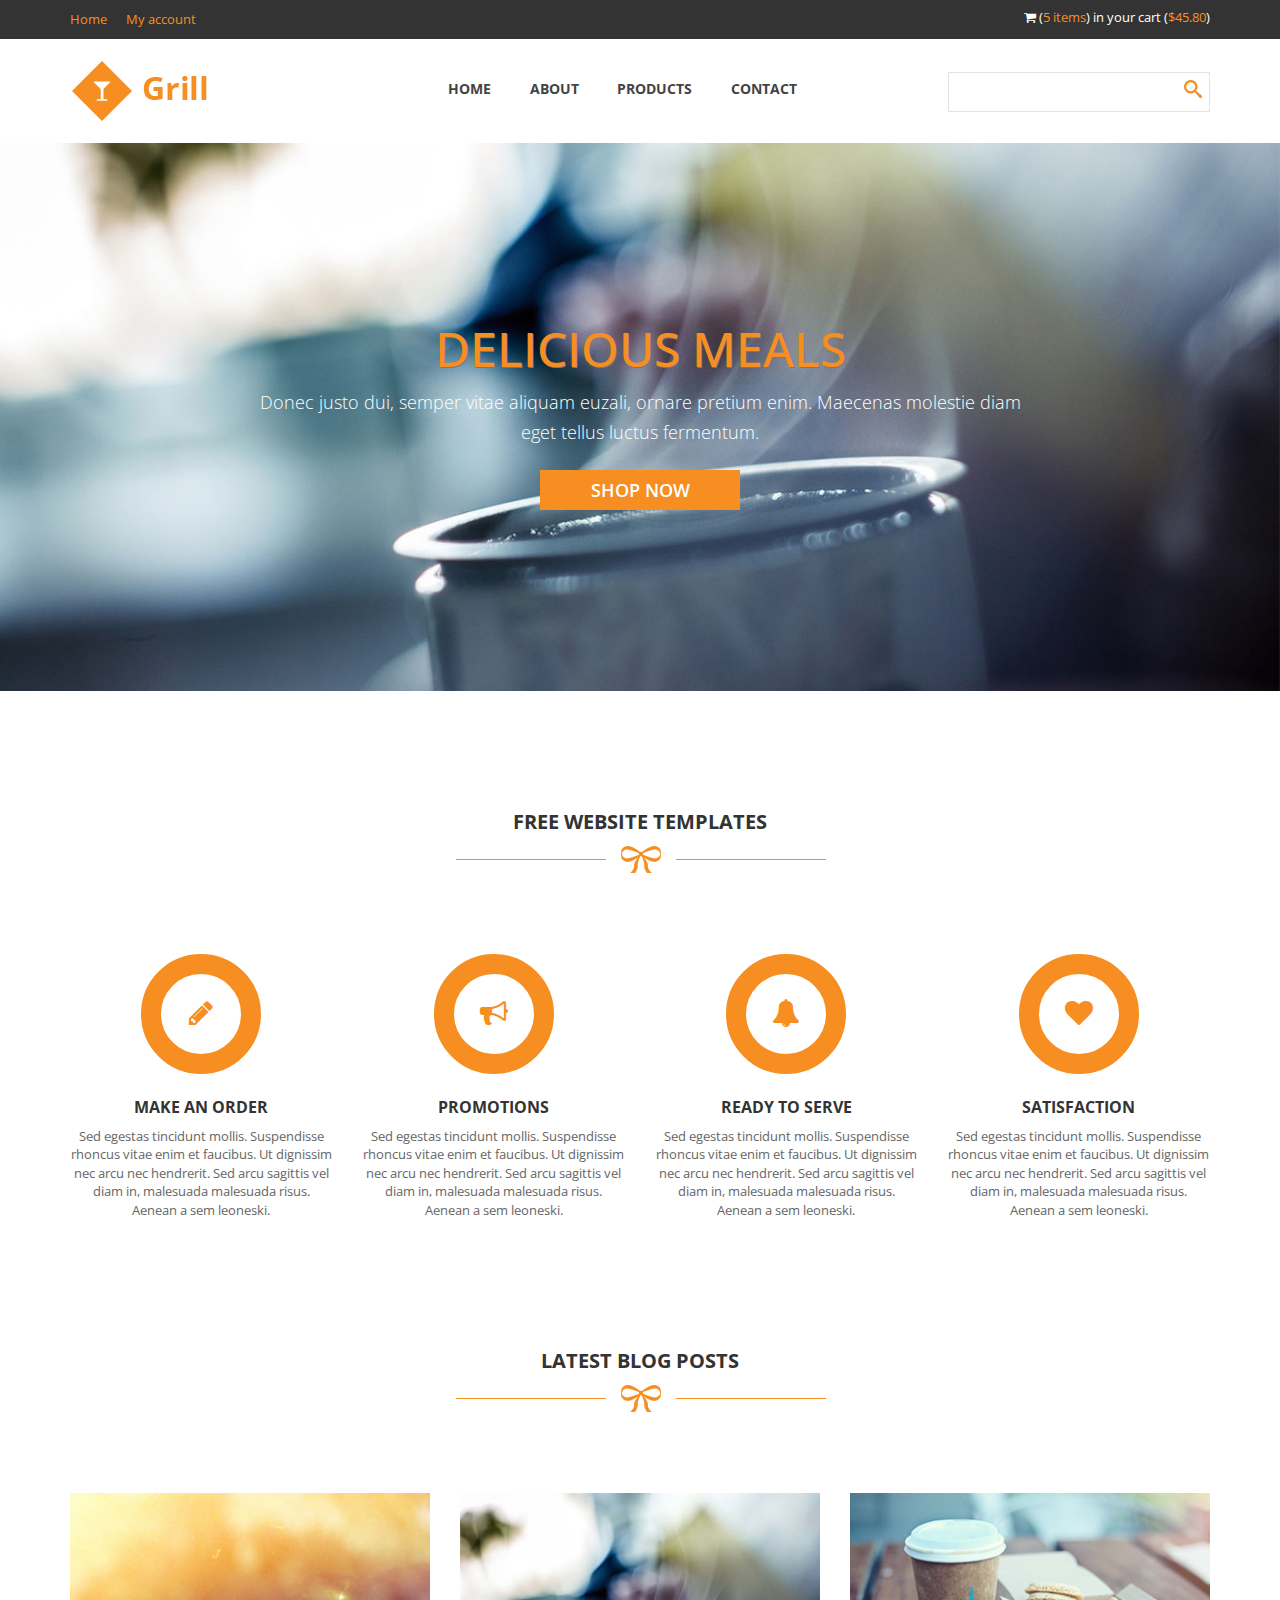
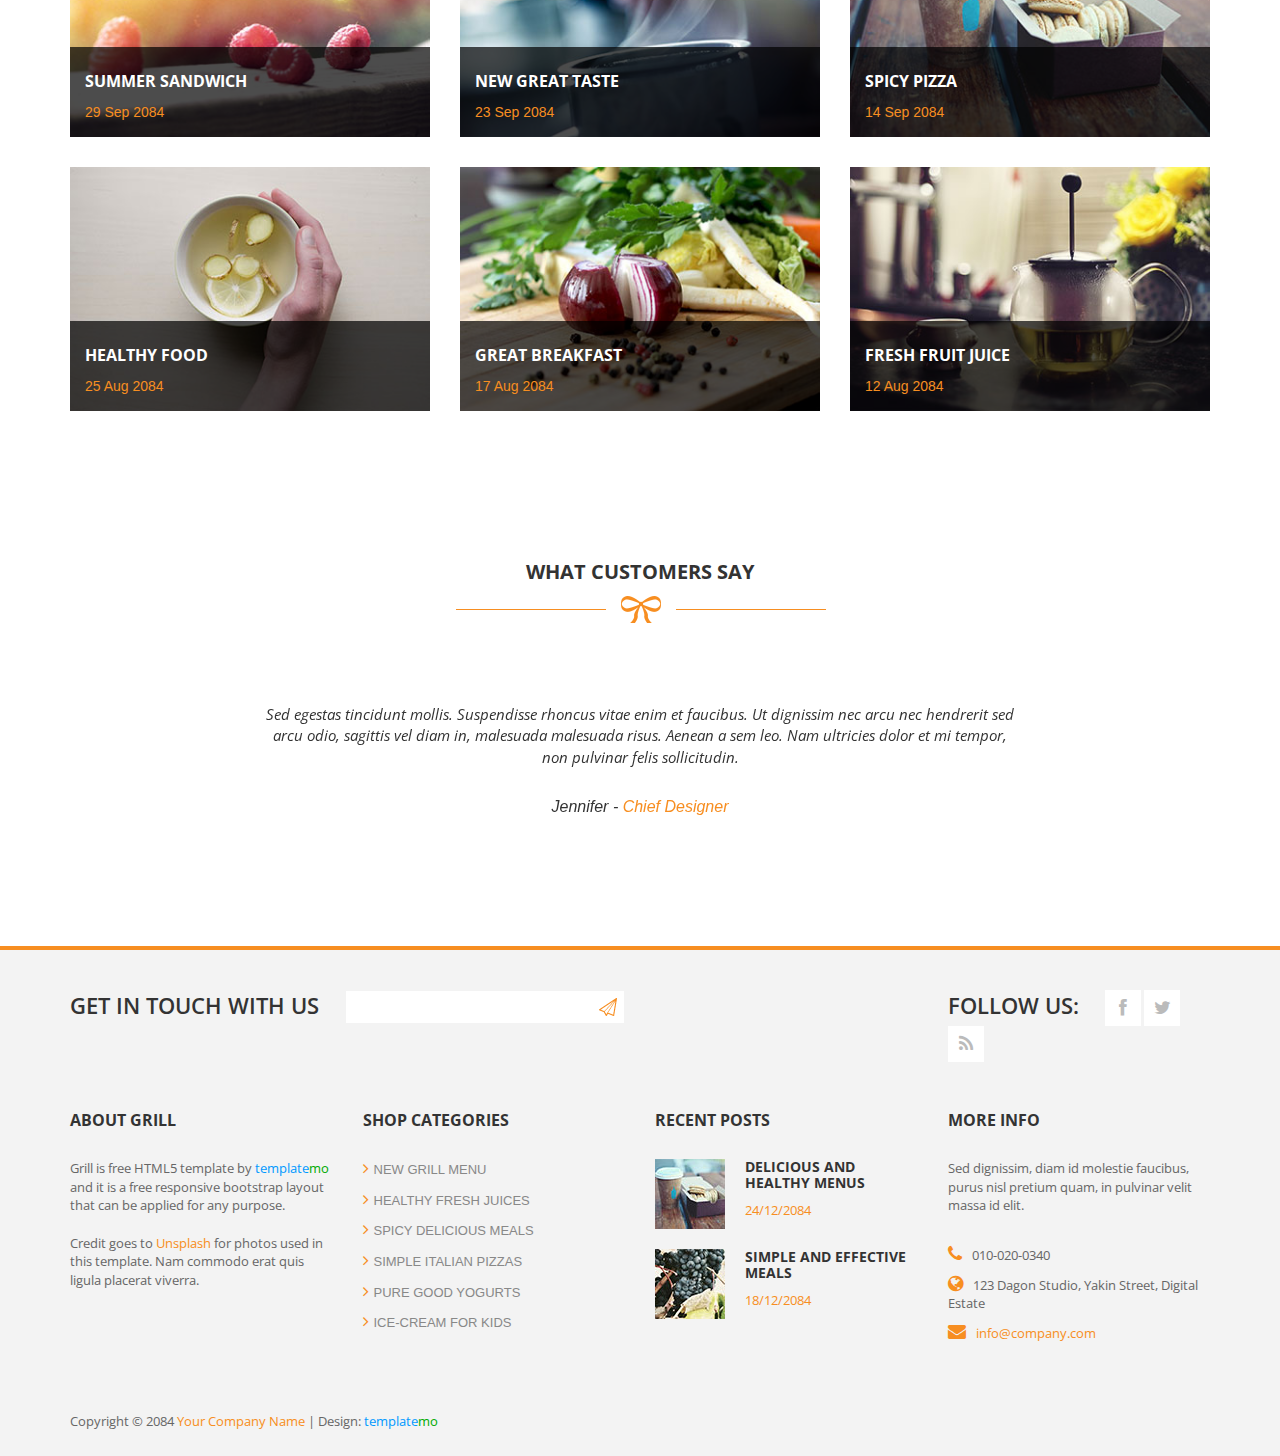
<file: mainPage/template thani/templatemo_417_grill/index.html>
<!DOCTYPE html>
<!--[if lt IE 7]>      <html class="no-js lt-ie9 lt-ie8 lt-ie7"> <![endif]-->
<!--[if IE 7]>         <html class="no-js lt-ie9 lt-ie8"> <![endif]-->
<!--[if IE 8]>         <html class="no-js lt-ie9"> <![endif]-->
<!--[if gt IE 8]><!--> <html class="no-js"> <!--<![endif]-->
<!-- 

Grill Template 

http://www.templatemo.com/free-website-templates/417-grill

-->
    <head>
        <meta charset="utf-8">
        <title>Grill Responsive Web Template</title>
        <meta name="description" content="">
        <meta name="viewport" content="width=device-width">
        
        <link href='http://fonts.googleapis.com/css?family=Open+Sans:300italic,400italic,600italic,700italic,800italic,400,300,600,700,800' rel='stylesheet' type='text/css'>

        <link rel="stylesheet" href="css/bootstrap.css">
        <link rel="stylesheet" href="css/font-awesome.css">
        <link rel="stylesheet" href="css/templatemo_style.css">
        <link rel="stylesheet" href="css/templatemo_misc.css">
        <link rel="stylesheet" href="css/flexslider.css">
        <link rel="stylesheet" href="css/testimonails-slider.css">

        <script src="js/vendor/modernizr-2.6.1-respond-1.1.0.min.js"></script>
    </head>
    <body>
        <!--[if lt IE 7]>
            <p class="chromeframe">You are using an outdated browser. <a href="http://browsehappy.com/">Upgrade your browser today</a> or <a href="http://www.google.com/chromeframe/?redirect=true">install Google Chrome Frame</a> to better experience this site.</p>
        <![endif]-->

            <header>
                <div id="top-header">
                    <div class="container">
                        <div class="row">
                            <div class="col-md-6">
                                <div class="home-account">
                                    <a href="#">Home</a>
                                    <a href="#">My account</a>
                                </div>
                            </div>
                            <div class="col-md-6">
                                <div class="cart-info">
                                    <i class="fa fa-shopping-cart"></i>
                                    (<a href="#">5 items</a>) in your cart (<a href="#">$45.80</a>)
                                </div>
                            </div>
                        </div>
                    </div>
                </div>
                <div id="main-header">
                    <div class="container">
                        <div class="row">
                            <div class="col-md-3">
                                <div class="logo">
                                    <a href="#"><img src="images/logo.png" title="Grill Template" alt="Grill Website Template" ></a>
                                </div>
                            </div>
                            <div class="col-md-6">
                                <div class="main-menu">
                                    <ul>
                                        <li><a href="index.html">Home</a></li>
                                        <li><a href="about-us.html">About</a></li>
                                        <li><a href="products.html">Products</a></li>
                                        <li><a href="contact-us.html">Contact</a></li>
                                    </ul>
                                </div>
                            </div>
                            <div class="col-md-3">
                                <div class="search-box">  
                                    <form name="search_form" method="get" class="search_form">
                                        <input id="search" type="text" />
                                        <input type="submit" id="search-button" />
                                    </form>
                                </div>
                            </div>
                        </div>
                    </div>
                </div>
            </header>
            

            <div id="slider">
                <div class="flexslider">
                  <ul class="slides">
                    <li>
                        <div class="slider-caption">
                            <h1>Delicious Meals</h1>
                            <p>Donec justo dui, semper vitae aliquam euzali, ornare pretium enim. Maecenas molestie diam
                            <br><br>eget tellus luctus fermentum.</p>
                            <a href="single-post.html">Shop Now</a>
                        </div>
                      <img src="images/slide1.jpg" alt="" />
                    </li>
                    <li>
                        <div class="slider-caption">
                            <h1>Ice-cream Menus</h1>
                            <p>Nulla id iaculis ligula. Vivamus mattis quam eget urna tincidunt consequat. Nullam 
                            <br><br>consectetur tempor neque vitae iaculis. Aliquam erat volutpat.</p>
                            <a href="single-post.html">More Details</a>
                        </div>
                      <img src="images/slide2.jpg" alt="" />
                    </li>
                    <li>
                        <div class="slider-caption">
                            <h1>Healthy Drinks</h1>
                            <p>Maecenas fermentum est ut elementum vulputate. Ut vel consequat urna. Ut aliquet 
                            <br><br>ornare massa, quis dapibus quam condimentum id.</p>
                            <a href="single-post.html">Get Ready</a>
                        </div>
                      <img src="images/slide3.jpg" alt="" />
                    </li>
                  </ul>
                </div>
            </div>


            <div id="services">
                <div class="container">
                    <div class="row">
                        <div class="col-md-12">
                            <div class="heading-section">
                                <h2>Free Website Templates</h2>
                                <img src="images/under-heading.png" alt="" >
                            </div>
                        </div>
                    </div>
                    <div class="row">
                        <div class="col-md-3 col-sm-6">
                            <div class="service-item">
                                <div class="icon">
                                    <i class="fa fa-pencil"></i>
                                </div>
                                <h4>Make an order</h4>
                                <p>Sed egestas tincidunt mollis. Suspendisse rhoncus vitae enim et faucibus. Ut dignissim nec arcu nec hendrerit. Sed arcu  sagittis vel diam in, malesuada malesuada risus. Aenean a sem leoneski.</p>
                            </div>
                        </div>
                        <div class="col-md-3 col-sm-6">
                            <div class="service-item">
                                <div class="icon">
                                    <i class="fa fa-bullhorn"></i>
                                </div>
                                <h4>Promotions</h4>
                                <p>Sed egestas tincidunt mollis. Suspendisse rhoncus vitae enim et faucibus. Ut dignissim nec arcu nec hendrerit. Sed arcu  sagittis vel diam in, malesuada malesuada risus. Aenean a sem leoneski.</p>
                            </div>
                        </div>
                        <div class="col-md-3 col-sm-6">
                            <div class="service-item">
                                <div class="icon">
                                    <i class="fa fa-bell"></i>
                                </div>
                                <h4>Ready to Serve</h4>
                                <p>Sed egestas tincidunt mollis. Suspendisse rhoncus vitae enim et faucibus. Ut dignissim nec arcu nec hendrerit. Sed arcu  sagittis vel diam in, malesuada malesuada risus. Aenean a sem leoneski.</p>
                            </div>
                        </div>
                        <div class="col-md-3 col-sm-6">
                            <div class="service-item">
                                <div class="icon">
                                    <i class="fa fa-heart"></i>
                                </div>
                                <h4>Satisfaction</h4>
                                <p>Sed egestas tincidunt mollis. Suspendisse rhoncus vitae enim et faucibus. Ut dignissim nec arcu nec hendrerit. Sed arcu  sagittis vel diam in, malesuada malesuada risus. Aenean a sem leoneski.</p>
                            </div>
                        </div>
                    </div>
                </div>
            </div>





            <div id="latest-blog">
                <div class="container">
                    <div class="row">
                        <div class="col-md-12">
                            <div class="heading-section">
                                <h2>Latest blog posts</h2>
                                <img src="images/under-heading.png" alt="" >
                            </div>
                        </div>
                    </div>
                    <div class="row">
                        <div class="col-md-4 col-sm-6">
                            <div class="blog-post">
                                <div class="blog-thumb">
                                    <img src="images/blogpost1.jpg" alt="" />
                                </div>
                                <div class="blog-content">
                                    <div class="content-show">
                                        <h4><a href="single-post.html">Summer Sandwich</a></h4>
                                        <span>29 Sep 2084</span>
                                    </div>
                                    <div class="content-hide">
                                        <p>Sed egestas tincidunt mollis. Suspendisse rhoncus vitae enim et faucibus. Ut dignissim nec arcu nec hendrerit. Sed arcu odio, sagittis vel diam in, malesuada malesuada risus. Aenean a sem leo. Nam ultricies dolor et mi tempor, non pulvinar felis sollicitudin.</p>
                                    </div>
                                </div>
                            </div>
                        </div>
                        <div class="col-md-4 col-sm-6">
                            <div class="blog-post">
                                <div class="blog-thumb">
                                    <img src="images/blogpost2.jpg" alt="" />
                                </div>
                                <div class="blog-content">
                                    <div class="content-show">
                                        <h4><a href="single-post.html">New Great Taste</a></h4>
                                        <span>23 Sep 2084</span>
                                    </div>
                                    <div class="content-hide">
                                        <p>Sed egestas tincidunt mollis. Suspendisse rhoncus vitae enim et faucibus. Ut dignissim nec arcu nec hendrerit. Sed arcu odio, sagittis vel diam in, malesuada malesuada risus. Aenean a sem leo. Nam ultricies dolor et mi tempor, non pulvinar felis sollicitudin.</p>
                                    </div>
                                </div>
                            </div>
                        </div>
                        <div class="col-md-4 col-sm-6">
                            <div class="blog-post">
                                <div class="blog-thumb">
                                    <img src="images/blogpost3.jpg" alt="" />
                                </div>
                                <div class="blog-content">
                                    <div class="content-show">
                                        <h4><a href="single-post.html">Spicy Pizza</a></h4>
                                        <span>14 Sep 2084</span>
                                    </div>
                                    <div class="content-hide">
                                        <p>Sed egestas tincidunt mollis. Suspendisse rhoncus vitae enim et faucibus. Ut dignissim nec arcu nec hendrerit. Sed arcu odio, sagittis vel diam in, malesuada malesuada risus. Aenean a sem leo. Nam ultricies dolor et mi tempor, non pulvinar felis sollicitudin.</p>
                                    </div>
                                </div>
                            </div>
                        </div>
                        <div class="col-md-4 col-sm-6">
                            <div class="blog-post">
                                <div class="blog-thumb">
                                    <img src="images/blogpost4.jpg" alt="" />
                                </div>
                                <div class="blog-content">
                                    <div class="content-show">
                                        <h4><a href="single-post.html">Healthy Food</a></h4>
                                        <span>25 Aug 2084</span>
                                    </div>
                                    <div class="content-hide">
                                        <p>Sed egestas tincidunt mollis. Suspendisse rhoncus vitae enim et faucibus. Ut dignissim nec arcu nec hendrerit. Sed arcu odio, sagittis vel diam in, malesuada malesuada risus. Aenean a sem leo. Nam ultricies dolor et mi tempor, non pulvinar felis sollicitudin.</p>
                                    </div>
                                </div>
                            </div>
                        </div>
                        <div class="col-md-4 col-sm-6">
                            <div class="blog-post">
                                <div class="blog-thumb">
                                    <img src="images/blogpost5.jpg" alt="" />
                                </div>
                                <div class="blog-content">
                                    <div class="content-show">
                                        <h4><a href="single-post.html">Great Breakfast</a></h4>
                                        <span>17 Aug 2084</span>
                                    </div>
                                    <div class="content-hide">
                                        <p>Sed egestas tincidunt mollis. Suspendisse rhoncus vitae enim et faucibus. Ut dignissim nec arcu nec hendrerit. Sed arcu odio, sagittis vel diam in, malesuada malesuada risus. Aenean a sem leo. Nam ultricies dolor et mi tempor, non pulvinar felis sollicitudin.</p>
                                    </div>
                                </div>
                            </div>
                        </div>
                        <div class="col-md-4 col-sm-6">
                            <div class="blog-post">
                                <div class="blog-thumb">
                                    <img src="images/blogpost6.jpg" alt="" />
                                </div>
                                <div class="blog-content">
                                    <div class="content-show">
                                        <h4><a href="single-post.html">Fresh Fruit Juice</a></h4>
                                        <span>12 Aug 2084</span>
                                    </div>
                                    <div class="content-hide">
                                        <p>Sed egestas tincidunt mollis. Suspendisse rhoncus vitae enim et faucibus. Ut dignissim nec arcu nec hendrerit. Sed arcu odio, sagittis vel diam in, malesuada malesuada risus. Aenean a sem leo. Nam ultricies dolor et mi tempor, non pulvinar felis sollicitudin.</p>
                                    </div>
                                </div>
                            </div>
                        </div>
                    </div>
                </div>
            </div>


            <div id="testimonails">
                <div class="container">
                    <div class="row">
                        <div class="col-md-12">
                            <div class="heading-section">
                                <h2>What Customers Say</h2>
                                <img src="images/under-heading.png" alt="" >
                            </div>
                        </div>
                    </div>
                    <div class="row">
                        <div class="col-md-8 col-md-offset-2">
                            <div class="testimonails-slider">
                              <ul class="slides">
                                <li>
                                    <div class="testimonails-content">
                                        <p>Sed egestas tincidunt mollis. Suspendisse rhoncus vitae enim et faucibus. Ut dignissim nec arcu nec hendrerit sed arcu odio, sagittis vel diam in, malesuada malesuada risus. Aenean a sem leo. Nam ultricies dolor et mi tempor, non pulvinar felis sollicitudin.</p>
                                        <h6>Jennifer - <a href="#">Chief Designer</a></h6>
                                    </div>
                                </li>
                                <li>
                                    <div class="testimonails-content">
                                        <p>Sed egestas tincidunt mollis. Suspendisse rhoncus vitae enim et faucibus. Ut dignissim nec arcu nec hendrerit sed arcu odio, sagittis vel diam in, malesuada malesuada risus. Aenean a sem leo. Nam ultricies dolor et mi tempor, non pulvinar felis sollicitudin.</p>
                                        <h6>Laureen - <a href="#">Marketing Executive</a></h6>
                                    </div> 
                                </li>
                                <li>
                                    <div class="testimonails-content">
                                        <p>Sed egestas tincidunt mollis. Suspendisse rhoncus vitae enim et faucibus. Ut dignissim nec arcu nec hendrerit sed arcu odio, sagittis vel diam in, malesuada malesuada risus. Aenean a sem leo. Nam ultricies dolor et mi tempor, non pulvinar felis sollicitudin.</p>
                                        <h6>Tanya - <a href="#">Creative Director</a></h6>
                                    </div>
                                </li>
                              </ul>
                            </div>
                        </div>
                    </div>
                </div>
            </div>

			<footer>
                <div class="container">
                    <div class="top-footer">
                        <div class="row">
                            <div class="col-md-9">
                                <div class="subscribe-form">
                                    <span>Get in touch with us</span>
                                    <form method="get" class="subscribeForm">
                                        <input id="subscribe" type="text" />
                                        <input type="submit" id="submitButton" />
                                    </form>
                                </div>
                            </div>
                            <div class="col-md-3">
                                <div class="social-bottom">
                                    <span>Follow us:</span>
                                    <ul>
                                        <li><a href="#" class="fa fa-facebook"></a></li>
                                        <li><a href="#" class="fa fa-twitter"></a></li>
                                        <li><a href="#" class="fa fa-rss"></a></li>
                                    </ul>
                                </div>
                            </div>
                        </div>
                    </div>
                    <div class="main-footer">
                        <div class="row">
                            <div class="col-md-3">
                                <div class="about">
                                    <h4 class="footer-title">About Grill</h4>
                                    <p>Grill is free HTML5 template by <span class="blue">template</span><span class="green">mo</span> and it is a free responsive bootstrap layout that can be applied for any purpose.
                                    <br><br>Credit goes to <a rel="nofollow" href="http://unsplash.com">Unsplash</a> for photos used in this template. Nam commodo erat quis ligula placerat viverra.</p>
                                </div>
                            </div>
                            <div class="col-md-3">
                                <div class="shop-list">
                                    <h4 class="footer-title">Shop Categories</h4>
                                    <ul>
                                        <li><a href="#"><i class="fa fa-angle-right"></i>New Grill Menu</a></li>
                                        <li><a href="#"><i class="fa fa-angle-right"></i>Healthy Fresh Juices</a></li>
                                        <li><a href="#"><i class="fa fa-angle-right"></i>Spicy Delicious Meals</a></li>
                                        <li><a href="#"><i class="fa fa-angle-right"></i>Simple Italian Pizzas</a></li>
                                        <li><a href="#"><i class="fa fa-angle-right"></i>Pure Good Yogurts</a></li>
                                        <li><a href="#"><i class="fa fa-angle-right"></i>Ice-cream for kids</a></li>
                                    </ul>
                                </div>
                            </div>
                            <div class="col-md-3">
                                <div class="recent-posts">
                                    <h4 class="footer-title">Recent posts</h4>
                                    <div class="recent-post">
                                        <div class="recent-post-thumb">
                                            <img src="images/recent-post1.jpg" alt="">
                                        </div>
                                        <div class="recent-post-info">
                                            <h6><a href="#">Delicious and Healthy Menus</a></h6>
                                            <span>24/12/2084</span>
                                        </div>
                                    </div>
                                    <div class="recent-post">
                                        <div class="recent-post-thumb">
                                            <img src="images/recent-post2.jpg" alt="">
                                        </div>
                                        <div class="recent-post-info">
                                            <h6><a href="#">Simple and effective meals</a></h6>
                                            <span>18/12/2084</span>
                                        </div>
                                    </div>
                                </div>
                            </div>
                            <div class="col-md-3">
                                <div class="more-info">
                                    <h4 class="footer-title">More info</h4>
                                    <p>Sed dignissim, diam id molestie faucibus, purus nisl pretium quam, in pulvinar velit massa id elit.</p>
                                    <ul>
                                        <li><i class="fa fa-phone"></i>010-020-0340</li>
                                        <li><i class="fa fa-globe"></i>123 Dagon Studio, Yakin Street, Digital Estate</li>
                                        <li><i class="fa fa-envelope"></i><a href="#">info@company.com</a></li>
                                    </ul>
                                </div>
                            </div>
                        </div>
                    </div>
                    <div class="bottom-footer">
                        <p>
                        	<span>Copyright © 2084 <a href="#">Your Company Name</a> 
                            | Design: <a rel="nofollow" href="http://www.templatemo.com" target="_parent"><span class="blue">template</span><span class="green">mo</span></a></span>
                        </p>
                    </div>
                    
                </div>
            </footer>

    
        <script src="js/vendor/jquery-1.11.0.min.js"></script>
        <script src="js/vendor/jquery.gmap3.min.js"></script>
        <script src="js/plugins.js"></script>
        <script src="js/main.js"></script>

    </body>
</html>
</file>
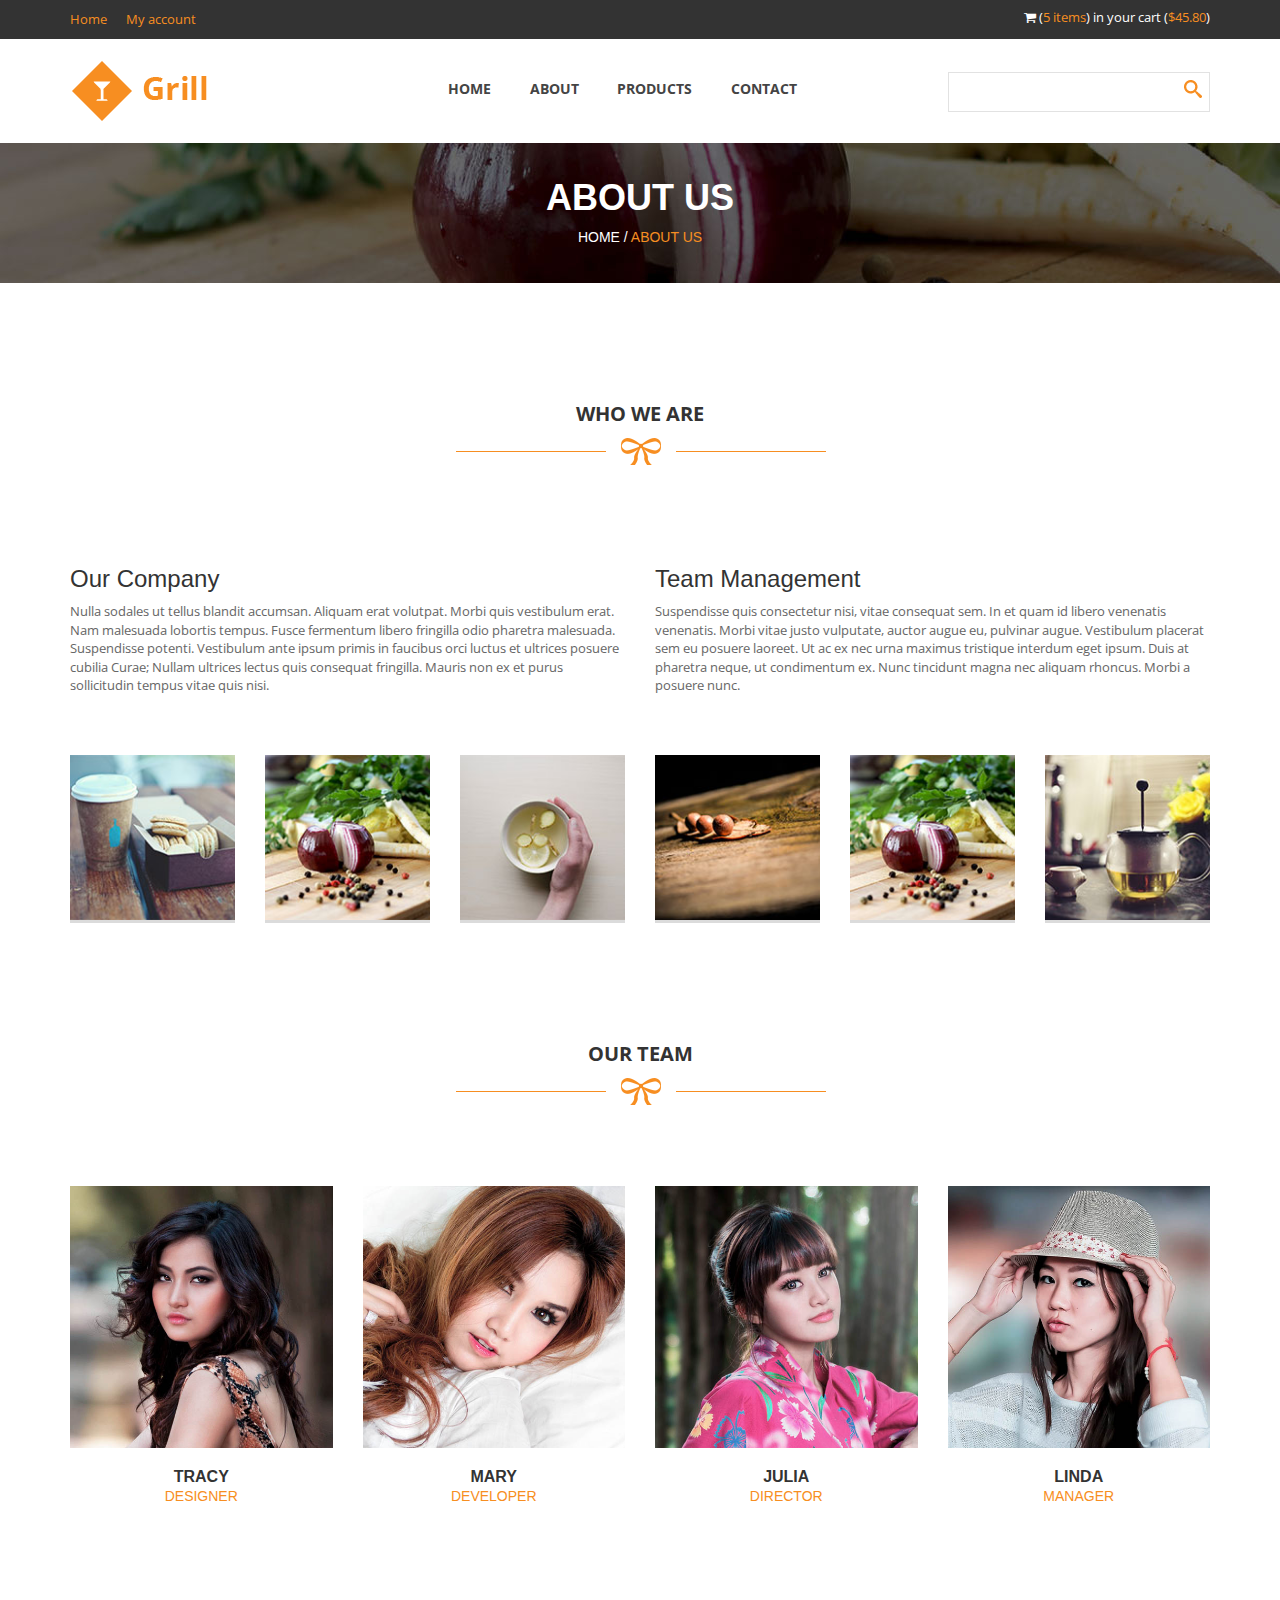
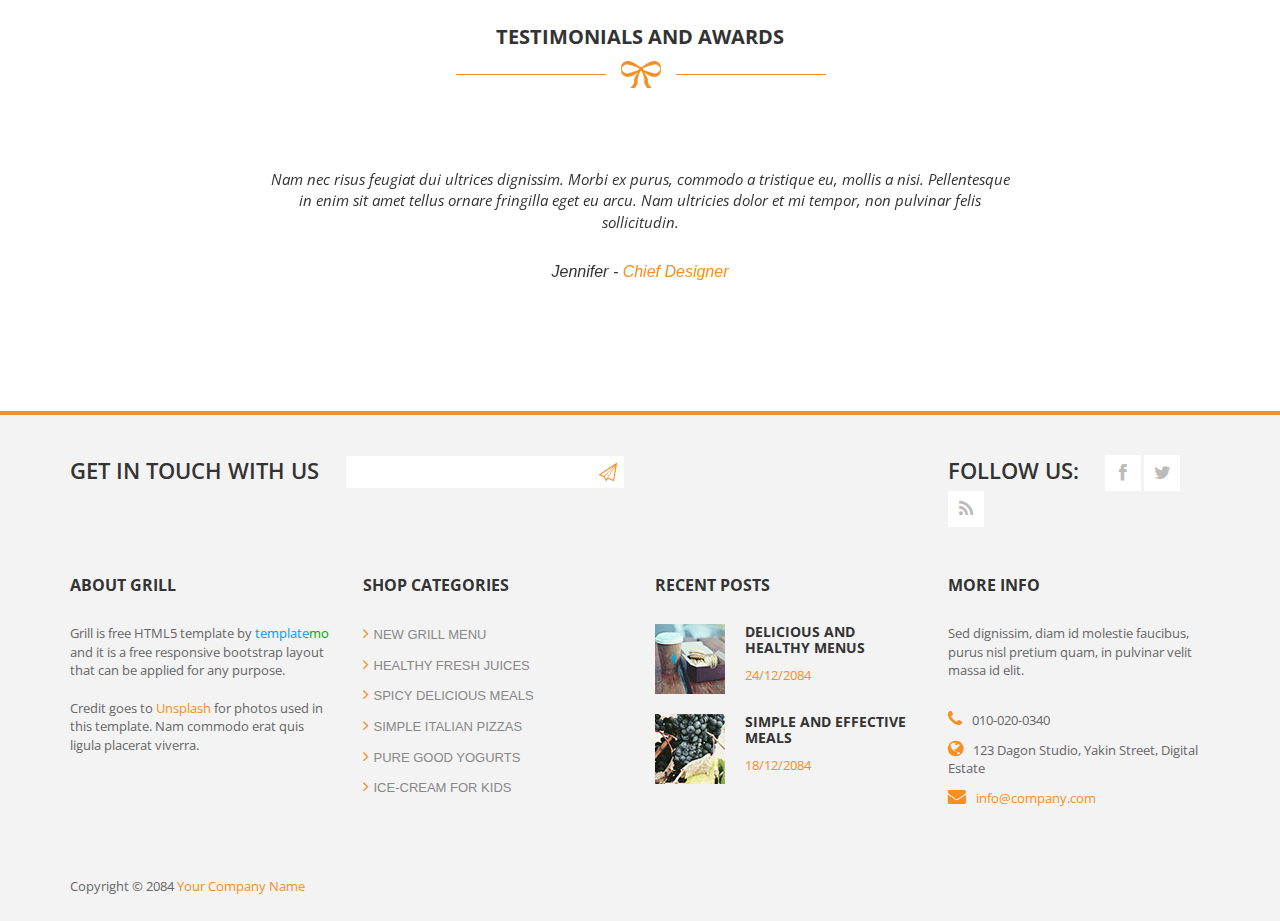
<file: mainPage/template thani/templatemo_417_grill/about-us.html>
<!DOCTYPE html>
<!--[if lt IE 7]>      <html class="no-js lt-ie9 lt-ie8 lt-ie7"> <![endif]-->
<!--[if IE 7]>         <html class="no-js lt-ie9 lt-ie8"> <![endif]-->
<!--[if IE 8]>         <html class="no-js lt-ie9"> <![endif]-->
<!--[if gt IE 8]><!--> <html class="no-js"> <!--<![endif]-->
<!-- 

Grill Template 

http://www.templatemo.com/free-website-templates/417-grill

-->
    <head>
        <meta charset="utf-8">
        <title>About - Grill Template</title>
        <meta name="description" content="">
        <meta name="viewport" content="width=device-width">
        
        <link href='http://fonts.googleapis.com/css?family=Open+Sans:300italic,400italic,600italic,700italic,800italic,400,300,600,700,800' rel='stylesheet' type='text/css'>

        <link rel="stylesheet" href="css/bootstrap.css">
        <link rel="stylesheet" href="css/font-awesome.css">
        <link rel="stylesheet" href="css/templatemo_style.css">
        <link rel="stylesheet" href="css/templatemo_misc.css">
        <link rel="stylesheet" href="css/flexslider.css">
        <link rel="stylesheet" href="css/testimonails-slider.css">

        <script src="js/vendor/modernizr-2.6.1-respond-1.1.0.min.js"></script>
    </head>
    <body>
        <!--[if lt IE 7]>
            <p class="chromeframe">You are using an outdated browser. <a href="http://browsehappy.com/">Upgrade your browser today</a> or <a href="http://www.google.com/chromeframe/?redirect=true">install Google Chrome Frame</a> to better experience this site.</p>
        <![endif]-->

            <header>
                <div id="top-header">
                    <div class="container">
                        <div class="row">
                            <div class="col-md-6">
                                <div class="home-account">
                                    <a href="#">Home</a>
                                    <a href="#">My account</a>
                                </div>
                            </div>
                            <div class="col-md-6">
                                <div class="cart-info">
                                    <i class="fa fa-shopping-cart"></i>
                                    (<a href="#">5 items</a>) in your cart (<a href="#">$45.80</a>)
                                </div>
                            </div>
                        </div>
                    </div>
                </div>
                <div id="main-header">
                    <div class="container">
                        <div class="row">
                            <div class="col-md-3">
                                <div class="logo">
                                    <a href="#"><img src="images/logo.png" title="Grill Template" alt="Grill Website Template" ></a>
                                </div>
                            </div>
                            <div class="col-md-6">
                                <div class="main-menu">
                                    <ul>
                                        <li><a href="index.html">Home</a></li>
                                        <li><a href="about-us.html">About</a></li>
                                        <li><a href="products.html">Products</a></li>
                                        <li><a href="contact-us.html">Contact</a></li>
                                    </ul>
                                </div>
                            </div>
                            <div class="col-md-3">
                                <div class="search-box">  
                                    <form name="search_form" method="get" class="search_form">
                                        <input id="search" type="text" />
                                        <input type="submit" id="search-button" />
                                    </form>
                                </div>
                            </div>
                        </div>
                    </div>
                </div>
            </header>


            <div id="heading">
                <div class="container">
                    <div class="row">
                        <div class="col-md-12">
                            <div class="heading-content">
                                <h2>About Us</h2>
                                <span>Home / <a href="about-us.html">About us</a></span>
                            </div>
                        </div>
                    </div>
                </div>
            </div>


            <div id="timeline-post">
                <div class="container">
                    <div class="row">
                        <div class="col-md-12">
                            <div class="heading-section">
                                <h2>Who We Are</h2>
                                <img src="images/under-heading.png" alt="" >
                            </div>
                        </div>
                    </div>
                    
                    <div class="row">
                        <div class="col-md-6">
                        	<h3>Our Company</h3>
                            <p>Nulla sodales ut tellus blandit accumsan. Aliquam erat volutpat. Morbi quis vestibulum erat. Nam malesuada lobortis tempus. Fusce fermentum libero fringilla odio pharetra malesuada. Suspendisse potenti. Vestibulum ante ipsum primis in faucibus orci luctus et ultrices posuere cubilia Curae; Nullam ultrices lectus quis consequat fringilla. Mauris non ex et purus sollicitudin tempus vitae quis nisi.</p>
                        </div>
                        <div class="col-md-6">
                        	<h3>Team Management</h3>
                            <p>Suspendisse quis consectetur nisi, vitae consequat sem. In et quam id libero venenatis venenatis. Morbi vitae justo vulputate, auctor augue eu, pulvinar augue. Vestibulum placerat sem eu posuere laoreet. Ut ac ex nec urna maximus tristique interdum eget ipsum. Duis at pharetra neque, ut condimentum ex. Nunc tincidunt magna nec aliquam rhoncus. Morbi a posuere nunc.</p>
                        </div>
                    </div>
                    
                    <div class="space50"></div>
                    
                    <div class="row">
                        <div class="col-md-2 col-sm-4">
                            <div class="timeline-thumb">
                                <div class="thumb">
                                    <img src="images/timeline1.jpg" alt="">
                                </div>
                                <div class="overlay">
                                    <div class="timeline-caption">
                                        <a href="#"><h4>Breakfast</h4></a>
                                        <p>7:30 AM</p>
                                     </div>
                                 </div>
                             </div>
                        </div>
                        <div class="col-md-2 col-sm-4">
                            <div class="timeline-thumb">
                                <div class="thumb">
                                    <img src="images/timeline2.jpg" alt="">
                                </div>
                                <div class="overlay">
                                    <div class="timeline-caption">
                                        <a href="#"><h4>Lunch</h4></a>
                                        <p>11:20 AM</p>
                                     </div>
                                 </div>
                             </div>
                        </div>
                        <div class="col-md-2 col-sm-4">
                            <div class="timeline-thumb">
                                <div class="thumb">
                                    <img src="images/timeline3.jpg" alt="">
                                </div>
                                <div class="overlay">
                                    <div class="timeline-caption">
                                        <a href="#"><h4>Lunch</h4></a>
                                        <p>1:00 PM</p>
                                     </div>
                                 </div>
                             </div>
                        </div>
                        <div class="col-md-2 col-sm-4">
                            <div class="timeline-thumb">
                                <div class="thumb">
                                    <img src="images/timeline4.jpg" alt="">
                                </div>
                                <div class="overlay">
                                    <div class="timeline-caption">
                                        <a href="#"><h4>Dinner</h4></a>
                                        <p>6:30 PM</p>
                                     </div>
                                 </div>
                             </div>
                        </div>
                        <div class="col-md-2 col-sm-4">
                            <div class="timeline-thumb">
                                <div class="thumb">
                                    <img src="images/timeline5.jpg" alt="">
                                </div>
                                <div class="overlay">
                                    <div class="timeline-caption">
                                        <a href="#"><h4>Dinner</h4></a>
                                        <p>8:20 PM</p>
                                     </div>
                                 </div>
                             </div>
                        </div>
                        <div class="col-md-2 col-sm-4">
                            <div class="timeline-thumb">
                                <div class="thumb">
                                    <img src="images/timeline6.jpg" alt="">
                                </div>
                                <div class="overlay">
                                    <div class="timeline-caption">
                                        <a href="#"><h4>Dinner</h4></a>
                                        <p>9:10 PM</p>
                                     </div>
                                 </div>
                             </div>
                        </div>
                    </div>
                </div>
            </div>


            <div id="our-team">
                <div class="container">
                    <div class="row">
                        <div class="col-md-12">
                            <div class="heading-section">
                                <h2>Our Team</h2>
                                <img src="images/under-heading.png" alt="" >
                            </div>
                        </div>
                    </div>
                    <div class="row">
                        <div class="authors">
                            <div class="col-md-3 col-sm-6">
                                <div class="team-thumb">
                                    <div class="author">
                                        <img src="images/author1.jpg" alt="Tracy - templatemo">
                                    </div>
                                    <div class="overlay">
                                        <div class="author-caption">
                                            <ul>
                                                <li><a href="#"><i class="fa fa-facebook"></i></a></li>
                                                <li><a href="#"><i class="fa fa-twitter"></i></a></li>
                                                <li><a href="#"><i class="fa fa-linkedin"></i></a></li>
                                            </ul>
                                         </div>
                                     </div>
                                 </div>
                                 <div class="author-details">
                                     <h2>Tracy</h2>
                                     <span>Designer</span>
                                 </div>
                            </div>
                            <div class="col-md-3 col-sm-6">
                                <div class="team-thumb">
                                    <div class="author">
                                        <img src="images/author2.jpg" alt="Mary - templatemo">
                                    </div>
                                    <div class="overlay">
                                        <div class="author-caption">
                                            <ul>
                                                <li><a href="#"><i class="fa fa-facebook"></i></a></li>
                                                <li><a href="#"><i class="fa fa-twitter"></i></a></li>
                                                <li><a href="#"><i class="fa fa-linkedin"></i></a></li>
                                            </ul>
                                         </div>
                                     </div>
                                 </div>
                                 <div class="author-details">
                                     <h2>Mary</h2>
                                     <span>Developer</span>
                                 </div>
                            </div>
                            <div class="col-md-3 col-sm-6">
                                <div class="team-thumb">
                                    <div class="author">
                                        <img src="images/author3.jpg" alt="Julia - templatemo">
                                    </div>
                                    <div class="overlay">
                                        <div class="author-caption">
                                            <ul>
                                                <li><a href="#"><i class="fa fa-facebook"></i></a></li>
                                                <li><a href="#"><i class="fa fa-twitter"></i></a></li>
                                                <li><a href="#"><i class="fa fa-linkedin"></i></a></li>
                                            </ul>
                                         </div>
                                     </div>
                                 </div>
                                 <div class="author-details">
                                     <h2>Julia</h2>
                                     <span>Director</span>
                                 </div>
                            </div>
                            <div class="col-md-3 col-sm-6">
                                <div class="team-thumb">
                                    <div class="author">
                                        <img src="images/author4.jpg" alt="Linda - templatemo">
                                    </div>
                                    <div class="overlay">
                                        <div class="author-caption">
                                            <ul>
                                                <li><a href="#"><i class="fa fa-facebook"></i></a></li>
                                                <li><a href="#"><i class="fa fa-twitter"></i></a></li>
                                                <li><a href="#"><i class="fa fa-linkedin"></i></a></li>
                                            </ul>
                                         </div>
                                     </div>
                                 </div>
                                 <div class="author-details">
                                     <h2>Linda</h2>
                                     <span>Manager</span>
                                 </div>
                            </div>
                        </div>
                    </div>
                </div>
            </div>






            <div id="testimonails">
                <div class="container">
                    <div class="row">
                        <div class="col-md-12">
                            <div class="heading-section">
                                <h2>Testimonials and Awards</h2>
                                <img src="images/under-heading.png" alt="" >
                            </div>
                        </div>
                    </div>
                    <div class="row">
                        <div class="col-md-8 col-md-offset-2">
                            <div class="testimonails-slider">
                              <ul class="slides">
                                <li>
                                    <div class="testimonails-content">
                                        <p>Nam nec risus feugiat dui ultrices dignissim. Morbi ex purus, commodo a tristique eu, mollis a nisi. Pellentesque in enim sit amet tellus ornare fringilla eget eu arcu. Nam ultricies dolor et mi tempor, non pulvinar felis sollicitudin.</p>
                                        <h6>Jennifer - <a href="#">Chief Designer</a></h6>
                                    </div>
                                </li>
                                <li>
                                    <div class="testimonails-content">
                                        <p>Fusce fermentum libero fringilla odio pharetra malesuada. Suspendisse potenti. Vestibulum ante ipsum primis in faucibus orci luctus et ultrices posuere cubilia Curae; Nullam ultrices lectus quis consequat fringilla. Mauris non ex et purus sollicitudin.</p>
                                        <h6>Laureen - <a href="#">Marketing Executive</a></h6>
                                    </div> 
                                </li>
                                <li>
                                    <div class="testimonails-content">
                                        <p>Sed egestas tincidunt mollis. Suspendisse rhoncus vitae enim et faucibus. Ut dignissim nec arcu nec hendrerit sed arcu odio, sagittis vel diam in, malesuada malesuada risus. Aenean a sem leo. Nam ultricies dolor et mi tempor, non pulvinar felis sollicitudin.</p>
                                        <h6>Tanya - <a href="#">Creative Director</a></h6>
                                    </div>
                                </li>
                              </ul>
                            </div>
                        </div>
                    </div>
                </div>
            </div>



            <footer>
                <div class="container">
                    <div class="top-footer">
                        <div class="row">
                            <div class="col-md-9">
                                <div class="subscribe-form">
                                    <span>Get in touch with us</span>
                                    <form method="get" class="subscribeForm">
                                        <input id="subscribe" type="text" />
                                        <input type="submit" id="submitButton" />
                                    </form>
                                </div>
                            </div>
                            <div class="col-md-3">
                                <div class="social-bottom">
                                    <span>Follow us:</span>
                                    <ul>
                                        <li><a href="#" class="fa fa-facebook"></a></li>
                                        <li><a href="#" class="fa fa-twitter"></a></li>
                                        <li><a href="#" class="fa fa-rss"></a></li>
                                    </ul>
                                </div>
                            </div>
                        </div>
                    </div>
                    <div class="main-footer">
                        <div class="row">
                            <div class="col-md-3">
                                <div class="about">
                                    <h4 class="footer-title">About Grill</h4>
                                    <p>Grill is free HTML5 template by <span class="blue">template</span><span class="green">mo</span> and it is a free responsive bootstrap layout that can be applied for any purpose.
                                    <br><br>Credit goes to <a rel="nofollow" href="http://unsplash.com">Unsplash</a> for photos used in this template. Nam commodo erat quis ligula placerat viverra.</p>
                                </div>
                            </div>
                            <div class="col-md-3">
                                <div class="shop-list">
                                    <h4 class="footer-title">Shop Categories</h4>
                                    <ul>
                                        <li><a href="#"><i class="fa fa-angle-right"></i>New Grill Menu</a></li>
                                        <li><a href="#"><i class="fa fa-angle-right"></i>Healthy Fresh Juices</a></li>
                                        <li><a href="#"><i class="fa fa-angle-right"></i>Spicy Delicious Meals</a></li>
                                        <li><a href="#"><i class="fa fa-angle-right"></i>Simple Italian Pizzas</a></li>
                                        <li><a href="#"><i class="fa fa-angle-right"></i>Pure Good Yogurts</a></li>
                                        <li><a href="#"><i class="fa fa-angle-right"></i>Ice-cream for kids</a></li>
                                    </ul>
                                </div>
                            </div>
                            <div class="col-md-3">
                                <div class="recent-posts">
                                    <h4 class="footer-title">Recent posts</h4>
                                    <div class="recent-post">
                                        <div class="recent-post-thumb">
                                            <img src="images/recent-post1.jpg" alt="">
                                        </div>
                                        <div class="recent-post-info">
                                            <h6><a href="#">Delicious and Healthy Menus</a></h6>
                                            <span>24/12/2084</span>
                                        </div>
                                    </div>
                                    <div class="recent-post">
                                        <div class="recent-post-thumb">
                                            <img src="images/recent-post2.jpg" alt="">
                                        </div>
                                        <div class="recent-post-info">
                                            <h6><a href="#">Simple and effective meals</a></h6>
                                            <span>18/12/2084</span>
                                        </div>
                                    </div>
                                </div>
                            </div>
                            <div class="col-md-3">
                                <div class="more-info">
                                    <h4 class="footer-title">More info</h4>
                                    <p>Sed dignissim, diam id molestie faucibus, purus nisl pretium quam, in pulvinar velit massa id elit.</p>
                                    <ul>
                                        <li><i class="fa fa-phone"></i>010-020-0340</li>
                                        <li><i class="fa fa-globe"></i>123 Dagon Studio, Yakin Street, Digital Estate</li>
                                        <li><i class="fa fa-envelope"></i><a href="#">info@company.com</a></li>
                                    </ul>
                                </div>
                            </div>
                        </div>
                    </div>
                    <div class="bottom-footer">
                        <p>Copyright © 2084 <a href="#">Your Company Name</a></p>
                    </div>
                    
                </div>
            </footer>

        <script src="js/vendor/jquery-1.11.0.min.js"></script>
        <script src="js/vendor/jquery.gmap3.min.js"></script>
        <script src="js/plugins.js"></script>
        <script src="js/main.js"></script>

    </body>
</html>
</file>
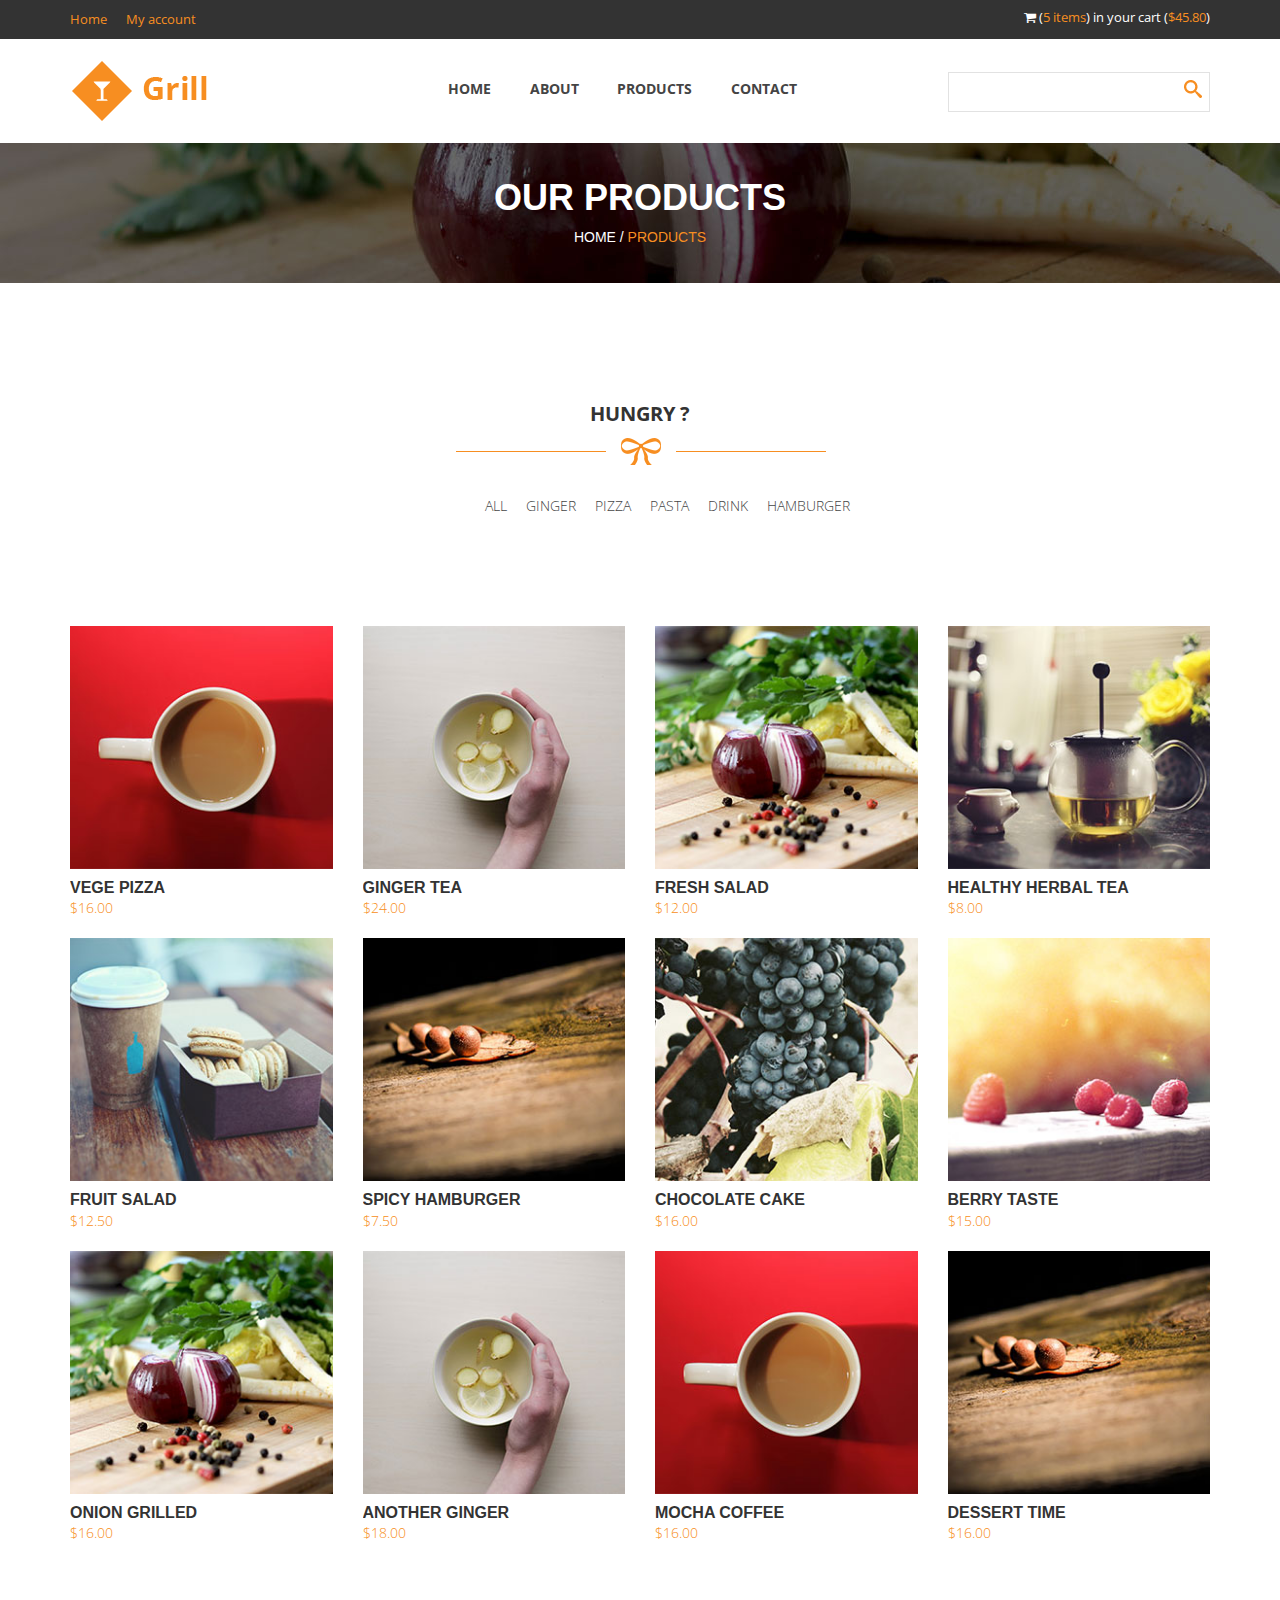
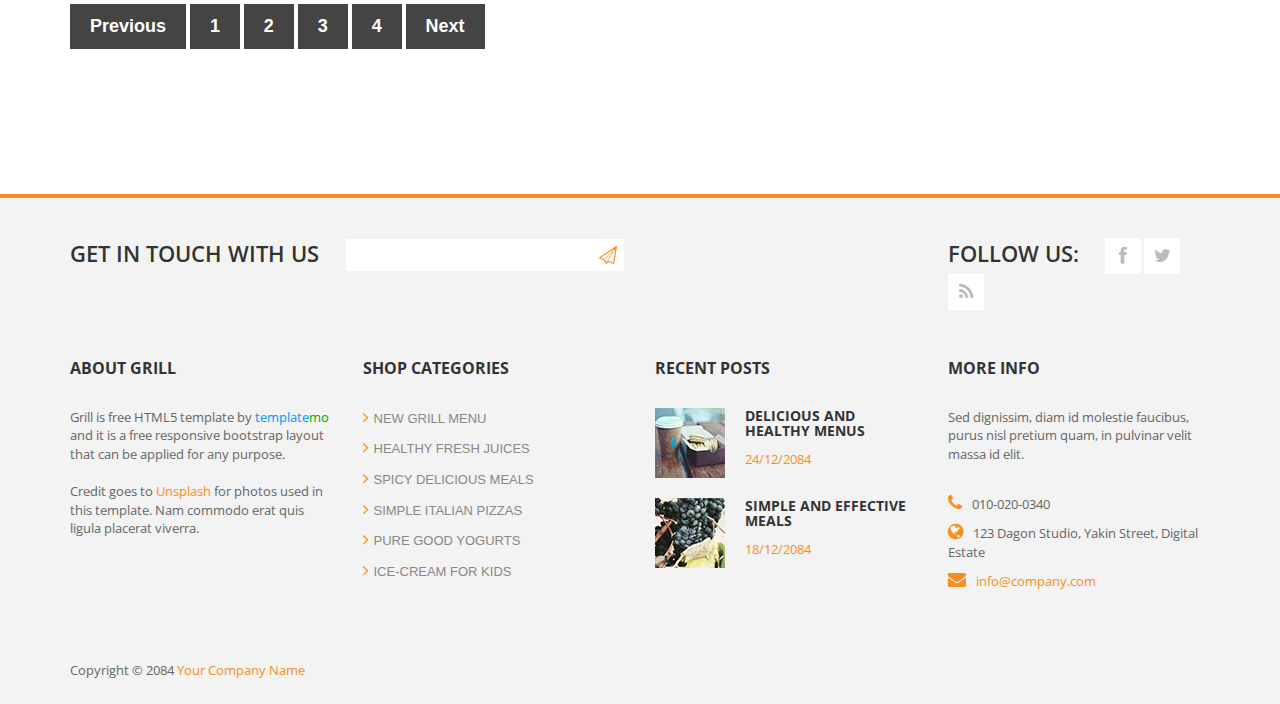
<file: mainPage/template thani/templatemo_417_grill/products.html>
<!DOCTYPE html>
<!--[if lt IE 7]>      <html class="no-js lt-ie9 lt-ie8 lt-ie7"> <![endif]-->
<!--[if IE 7]>         <html class="no-js lt-ie9 lt-ie8"> <![endif]-->
<!--[if IE 8]>         <html class="no-js lt-ie9"> <![endif]-->
<!--[if gt IE 8]><!--> <html class="no-js"> <!--<![endif]-->
<!-- 

Grill Template 

http://www.templatemo.com/free-website-templates/417-grill

-->
    <head>
        <meta charset="utf-8">
        <title>Products - Grill Template</title>
        <meta name="description" content="">
        <meta name="viewport" content="width=device-width">
        
        <link href='http://fonts.googleapis.com/css?family=Open+Sans:300italic,400italic,600italic,700italic,800italic,400,300,600,700,800' rel='stylesheet' type='text/css'>

        <link rel="stylesheet" href="css/bootstrap.css">
        <link rel="stylesheet" href="css/font-awesome.css">
        <link rel="stylesheet" href="css/templatemo_style.css">
        <link rel="stylesheet" href="css/templatemo_misc.css">
        <link rel="stylesheet" href="css/flexslider.css">
        <link rel="stylesheet" href="css/testimonails-slider.css">

        <script src="js/vendor/modernizr-2.6.1-respond-1.1.0.min.js"></script>
    </head>
    <body>
        <!--[if lt IE 7]>
            <p class="chromeframe">You are using an outdated browser. <a href="http://browsehappy.com/">Upgrade your browser today</a> or <a href="http://www.google.com/chromeframe/?redirect=true">install Google Chrome Frame</a> to better experience this site.</p>
        <![endif]-->

            <header>
                <div id="top-header">
                    <div class="container">
                        <div class="row">
                            <div class="col-md-6">
                                <div class="home-account">
                                    <a href="#">Home</a>
                                    <a href="#">My account</a>
                                </div>
                            </div>
                            <div class="col-md-6">
                                <div class="cart-info">
                                    <i class="fa fa-shopping-cart"></i>
                                    (<a href="#">5 items</a>) in your cart (<a href="#">$45.80</a>)
                                </div>
                            </div>
                        </div>
                    </div>
                </div>
                <div id="main-header">
                    <div class="container">
                        <div class="row">
                            <div class="col-md-3">
                                <div class="logo">
                                    <a href="#"><img src="images/logo.png" title="Grill Template" alt="Grill Website Template" ></a>
                                </div>
                            </div>
                            <div class="col-md-6">
                                <div class="main-menu">
                                    <ul>
                                        <li><a href="index.html">Home</a></li>
                                        <li><a href="about-us.html">About</a></li>
                                        <li><a href="products.html">Products</a></li>
                                        <li><a href="contact-us.html">Contact</a></li>
                                    </ul>
                                </div>
                            </div>
                            <div class="col-md-3">
                                <div class="search-box">  
                                    <form name="search_form" method="get" class="search_form">
                                        <input id="search" type="text" />
                                        <input type="submit" id="search-button" />
                                    </form>
                                </div>
                            </div>
                        </div>
                    </div>
                </div>
            </header>


            <div id="heading">
                <div class="container">
                    <div class="row">
                        <div class="col-md-12">
                            <div class="heading-content">
                                <h2>Our Products</h2>
                                <span>Home / <a href="about-us.html">Products</a></span>
                            </div>
                        </div>
                    </div>
                </div>
            </div>





            <div id="products-post">
                <div class="container">
                    <div class="row">
                        <div class="col-md-12">
                            <div id="product-heading">
                                <h2>Hungry ?</h2>
                                <img src="images/under-heading.png" alt="" >
                            </div>
                        </div>
                    </div>
                    <div class="row">
                        <div class="filters col-md-12 col-xs-12">
                            <ul id="filters" class="clearfix">
                                <li><span class="filter" data-filter="all">All</span></li>
                                <li><span class="filter" data-filter=".ginger">Ginger</span></li>
                                <li><span class="filter" data-filter=".pizza">Pizza</span></li>
                                <li><span class="filter" data-filter=".pasta">Pasta</span></li>
                                <li><span class="filter" data-filter=".drink">Drink</span></li>
                                <li><span class="filter" data-filter=".hamburger">Hamburger</span></li>
                            </ul>
                        </div>
                    </div>
                    <div class="row" id="Container">
                        <div class="col-md-3 col-sm-6 mix portfolio-item Pizza">       
                            <div class="portfolio-wrapper">                
                                <div class="portfolio-thumb">
                                    <img src="images/product1.jpg" alt="" />
                                    <div class="hover">
                                        <div class="hover-iner">
                                            <a class="fancybox" href="images/product1_big.jpg"><img src="images/open-icon.png" alt="" /></a>
                                            <span>Pizza</span>
                                        </div>
                                    </div>
                                </div>  
                                <div class="label-text">
                                    <h3><a href="single-post.html">Vege Pizza</a></h3>
                                    <span class="text-category">$16.00</span>
                                </div>
                            </div>          
                        </div>
                        <div class="col-md-3 col-sm-6 mix portfolio-item ginger">       
                            <div class="portfolio-wrapper">                
                                <div class="portfolio-thumb">
                                    <img src="images/product2.jpg" alt="" />
                                    <div class="hover">
                                        <div class="hover-iner">
                                            <a class="fancybox" href="images/product2_big.jpg"><img src="images/open-icon.png" alt="" /></a>
                                            <span>Ginger</span>
                                        </div>
                                    </div>
                                </div>  
                                <div class="label-text">
                                    <h3><a href="single-post.html">Ginger Tea</a></h3>
                                    <span class="text-category">$24.00</span>
                                </div>
                            </div>          
                        </div>
                        <div class="col-md-3 col-sm-6 mix portfolio-item pizza">       
                            <div class="portfolio-wrapper">                
                                <div class="portfolio-thumb">
                                    <img src="images/product3.jpg" alt="" />
                                    <div class="hover">
                                        <div class="hover-iner">
                                            <a class="fancybox" href="images/product3_big.jpg"><img src="images/open-icon.png" alt="" /></a>
                                            <span>Pizza</span>
                                        </div>
                                    </div>
                                </div>  
                                <div class="label-text">
                                    <h3><a href="single-post.html">Fresh Salad</a></h3>
                                    <span class="text-category">$12.00</span>
                                </div>
                            </div>          
                        </div>
                        <div class="col-md-3 col-sm-6 mix portfolio-item pasta">       
                            <div class="portfolio-wrapper">                
                                <div class="portfolio-thumb">
                                    <img src="images/product4.jpg" alt="" />
                                    <div class="hover">
                                        <div class="hover-iner">
                                            <a class="fancybox" href="images/product4_big.jpg"><img src="images/open-icon.png" alt="" /></a>
                                            <span>Pasta</span>
                                        </div>
                                    </div>
                                </div>  
                                <div class="label-text">
                                    <h3><a href="single-post.html">Healthy Herbal Tea</a></h3>
                                    <span class="text-category">$8.00</span>
                                </div>
                            </div>          
                        </div>
                        <div class="col-md-3 col-sm-6 mix portfolio-item drink">       
                            <div class="portfolio-wrapper">                
                                <div class="portfolio-thumb">
                                    <img src="images/product5.jpg" alt="" />
                                    <div class="hover">
                                        <div class="hover-iner">
                                            <a class="fancybox" href="images/product5_big.jpg"><img src="images/open-icon.png" alt="" /></a>
                                            <span>Drink</span>
                                        </div>
                                    </div>
                                </div>  
                                <div class="label-text">
                                    <h3><a href="single-post.html">Fruit Salad</a></h3>
                                    <span class="text-category">$12.50</span>
                                </div>
                            </div>          
                        </div>
                        <div class="col-md-3 col-sm-6 mix portfolio-item hamburger">       
                            <div class="portfolio-wrapper">                
                                <div class="portfolio-thumb">
                                    <img src="images/product6.jpg" alt="" />
                                    <div class="hover">
                                        <div class="hover-iner">
                                            <a class="fancybox" href="images/product6_big.jpg"><img src="images/open-icon.png" alt="" /></a>
                                            <span>Hamburger</span>
                                        </div>
                                    </div>
                                </div>  
                                <div class="label-text">
                                    <h3><a href="single-post.html">Spicy Hamburger</a></h3>
                                    <span class="text-category">$7.50</span>
                                </div>
                            </div>          
                        </div>
                        <div class="col-md-3 col-sm-6 mix portfolio-item pizza">       
                            <div class="portfolio-wrapper">                
                                <div class="portfolio-thumb">
                                    <img src="images/product7.jpg" alt="" />
                                    <div class="hover">
                                        <div class="hover-iner">
                                            <a class="fancybox" href="images/product7_big.jpg"><img src="images/open-icon.png" alt="" /></a>
                                            <span>Pizza</span>
                                        </div>
                                    </div>
                                </div>  
                                <div class="label-text">
                                    <h3><a href="single-post.html">Chocolate Cake</a></h3>
                                    <span class="text-category">$16.00</span>
                                </div>
                            </div>          
                        </div>
                        <div class="col-md-3 col-sm-6 mix portfolio-item pasta">       
                            <div class="portfolio-wrapper">                
                                <div class="portfolio-thumb">
                                    <img src="images/product8.jpg" alt="" />
                                    <div class="hover">
                                        <div class="hover-iner">
                                            <a class="fancybox" href="images/product8_big.jpg"><img src="images/open-icon.png" alt="" /></a>
                                            <span>Pasta</span>
                                        </div>
                                    </div>
                                </div>  
                                <div class="label-text">
                                    <h3><a href="single-post.html">Berry Taste</a></h3>
                                    <span class="text-category">$15.00</span>
                                </div>
                            </div>          
                        </div>
                        <div class="col-md-3 col-sm-6 mix portfolio-item hamburger">       
                            <div class="portfolio-wrapper">                
                                <div class="portfolio-thumb">
                                    <img src="images/product3.jpg" alt="" />
                                    <div class="hover">
                                        <div class="hover-iner">
                                            <a class="fancybox" href="images/product3_big.jpg"><img src="images/open-icon.png" alt="" /></a>
                                            <span>Hamburger</span>
                                        </div>
                                    </div>
                                </div>  
                                <div class="label-text">
                                    <h3><a href="single-post.html">Onion Grilled</a></h3>
                                    <span class="text-category">$16.00</span>
                                </div>
                            </div>          
                        </div>
                        <div class="col-md-3 col-sm-6 mix portfolio-item drink">       
                            <div class="portfolio-wrapper">                
                                <div class="portfolio-thumb">
                                    <img src="images/product2.jpg" alt="" />
                                    <div class="hover">
                                        <div class="hover-iner">
                                            <a class="fancybox" href="images/product2_big.jpg"><img src="images/open-icon.png" alt="" /></a>
                                            <span>Drink</span>
                                        </div>
                                    </div>
                                </div>  
                                <div class="label-text">
                                    <h3><a href="single-post.html">Another Ginger</a></h3>
                                    <span class="text-category">$18.00</span>
                                </div>
                            </div>          
                        </div>
                        <div class="col-md-3 col-sm-6 mix portfolio-item ginger">       
                            <div class="portfolio-wrapper">                
                                <div class="portfolio-thumb">
                                    <img src="images/product1.jpg" alt="" />
                                    <div class="hover">
                                        <div class="hover-iner">
                                            <a class="fancybox" href="images/product1_big.jpg"><img src="images/open-icon.png" alt="" /></a>
                                            <span>Ginger</span>
                                        </div>
                                    </div>
                                </div>  
                                <div class="label-text">
                                    <h3><a href="single-post.html">Mocha Coffee</a></h3>
                                    <span class="text-category">$16.00</span>
                                </div>
                            </div>          
                        </div>
                        <div class="col-md-3 col-sm-6 mix portfolio-item pasta">       
                            <div class="portfolio-wrapper">                
                                <div class="portfolio-thumb">
                                    <img src="images/product6.jpg" alt="" />
                                    <div class="hover">
                                        <div class="hover-iner">
                                            <a class="fancybox" href="images/product6_big.jpg"><img src="images/open-icon.png" alt="" /></a>
                                            <span>Pasta</span>
                                        </div>
                                    </div>
                                </div>  
                                <div class="label-text">
                                    <h3><a href="single-post.html">Dessert Time</a></h3>
                                    <span class="text-category">$16.00</span>
                                </div>
                            </div>          
                        </div>
                    </div>
                    <div class="pagination">
                        <div class="row">   
                            <div class="col-md-12">
                                <ul>
                                	<li><a href="#">Previous</a></li>
                                    <li><a href="#">1</a></li>
                                    <li><a href="#">2</a></li>
                                    <li><a href="#">3</a></li>
                                    <li><a href="#">4</a></li>
                                    <li><a href="#">Next</a></li>
                                </ul>
                            </div>
                        </div>
                    </div>     
                </div>
            </div>



			<footer>
                <div class="container">
                    <div class="top-footer">
                        <div class="row">
                            <div class="col-md-9">
                                <div class="subscribe-form">
                                    <span>Get in touch with us</span>
                                    <form method="get" class="subscribeForm">
                                        <input id="subscribe" type="text" />
                                        <input type="submit" id="submitButton" />
                                    </form>
                                </div>
                            </div>
                            <div class="col-md-3">
                                <div class="social-bottom">
                                    <span>Follow us:</span>
                                    <ul>
                                        <li><a href="#" class="fa fa-facebook"></a></li>
                                        <li><a href="#" class="fa fa-twitter"></a></li>
                                        <li><a href="#" class="fa fa-rss"></a></li>
                                    </ul>
                                </div>
                            </div>
                        </div>
                    </div>
                    <div class="main-footer">
                        <div class="row">
                            <div class="col-md-3">
                                <div class="about">
                                    <h4 class="footer-title">About Grill</h4>
                                    <p>Grill is free HTML5 template by <span class="blue">template</span><span class="green">mo</span> and it is a free responsive bootstrap layout that can be applied for any purpose.
                                    <br><br>Credit goes to <a rel="nofollow" href="http://unsplash.com">Unsplash</a> for photos used in this template. Nam commodo erat quis ligula placerat viverra.</p>
                                </div>
                            </div>
                            <div class="col-md-3">
                                <div class="shop-list">
                                    <h4 class="footer-title">Shop Categories</h4>
                                    <ul>
                                        <li><a href="#"><i class="fa fa-angle-right"></i>New Grill Menu</a></li>
                                        <li><a href="#"><i class="fa fa-angle-right"></i>Healthy Fresh Juices</a></li>
                                        <li><a href="#"><i class="fa fa-angle-right"></i>Spicy Delicious Meals</a></li>
                                        <li><a href="#"><i class="fa fa-angle-right"></i>Simple Italian Pizzas</a></li>
                                        <li><a href="#"><i class="fa fa-angle-right"></i>Pure Good Yogurts</a></li>
                                        <li><a href="#"><i class="fa fa-angle-right"></i>Ice-cream for kids</a></li>
                                    </ul>
                                </div>
                            </div>
                            <div class="col-md-3">
                                <div class="recent-posts">
                                    <h4 class="footer-title">Recent posts</h4>
                                    <div class="recent-post">
                                        <div class="recent-post-thumb">
                                            <img src="images/recent-post1.jpg" alt="">
                                        </div>
                                        <div class="recent-post-info">
                                            <h6><a href="#">Delicious and Healthy Menus</a></h6>
                                            <span>24/12/2084</span>
                                        </div>
                                    </div>
                                    <div class="recent-post">
                                        <div class="recent-post-thumb">
                                            <img src="images/recent-post2.jpg" alt="">
                                        </div>
                                        <div class="recent-post-info">
                                            <h6><a href="#">Simple and effective meals</a></h6>
                                            <span>18/12/2084</span>
                                        </div>
                                    </div>
                                </div>
                            </div>
                            <div class="col-md-3">
                                <div class="more-info">
                                    <h4 class="footer-title">More info</h4>
                                    <p>Sed dignissim, diam id molestie faucibus, purus nisl pretium quam, in pulvinar velit massa id elit.</p>
                                    <ul>
                                        <li><i class="fa fa-phone"></i>010-020-0340</li>
                                        <li><i class="fa fa-globe"></i>123 Dagon Studio, Yakin Street, Digital Estate</li>
                                        <li><i class="fa fa-envelope"></i><a href="#">info@company.com</a></li>
                                    </ul>
                                </div>
                            </div>
                        </div>
                    </div>
                    <div class="bottom-footer">
                        <p>Copyright © 2084 <a href="#">Your Company Name</a></p>
                    </div>
                    
                </div>
            </footer>

    
        <script src="js/vendor/jquery-1.11.0.min.js"></script>
        <script src="js/vendor/jquery.gmap3.min.js"></script>
        <script src="js/plugins.js"></script>
        <script src="js/main.js"></script>

    </body>
</html>
</file>
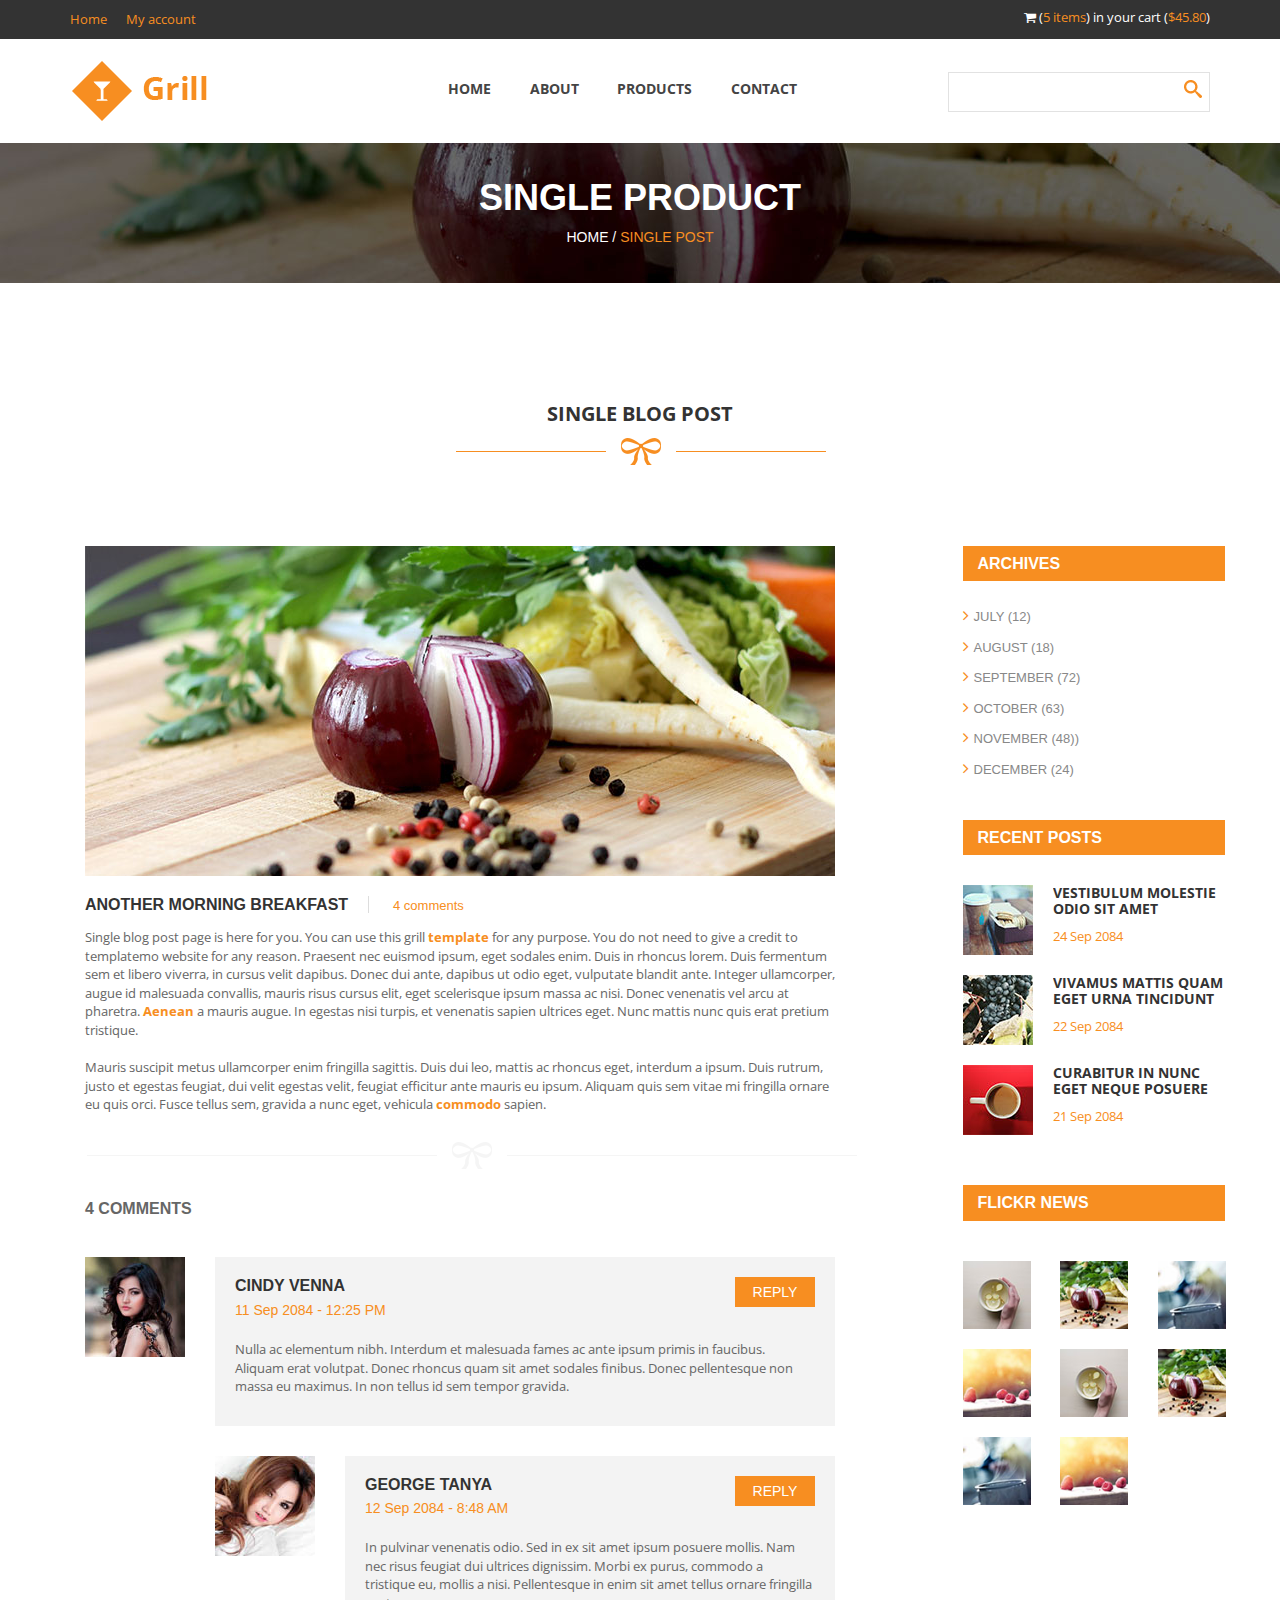
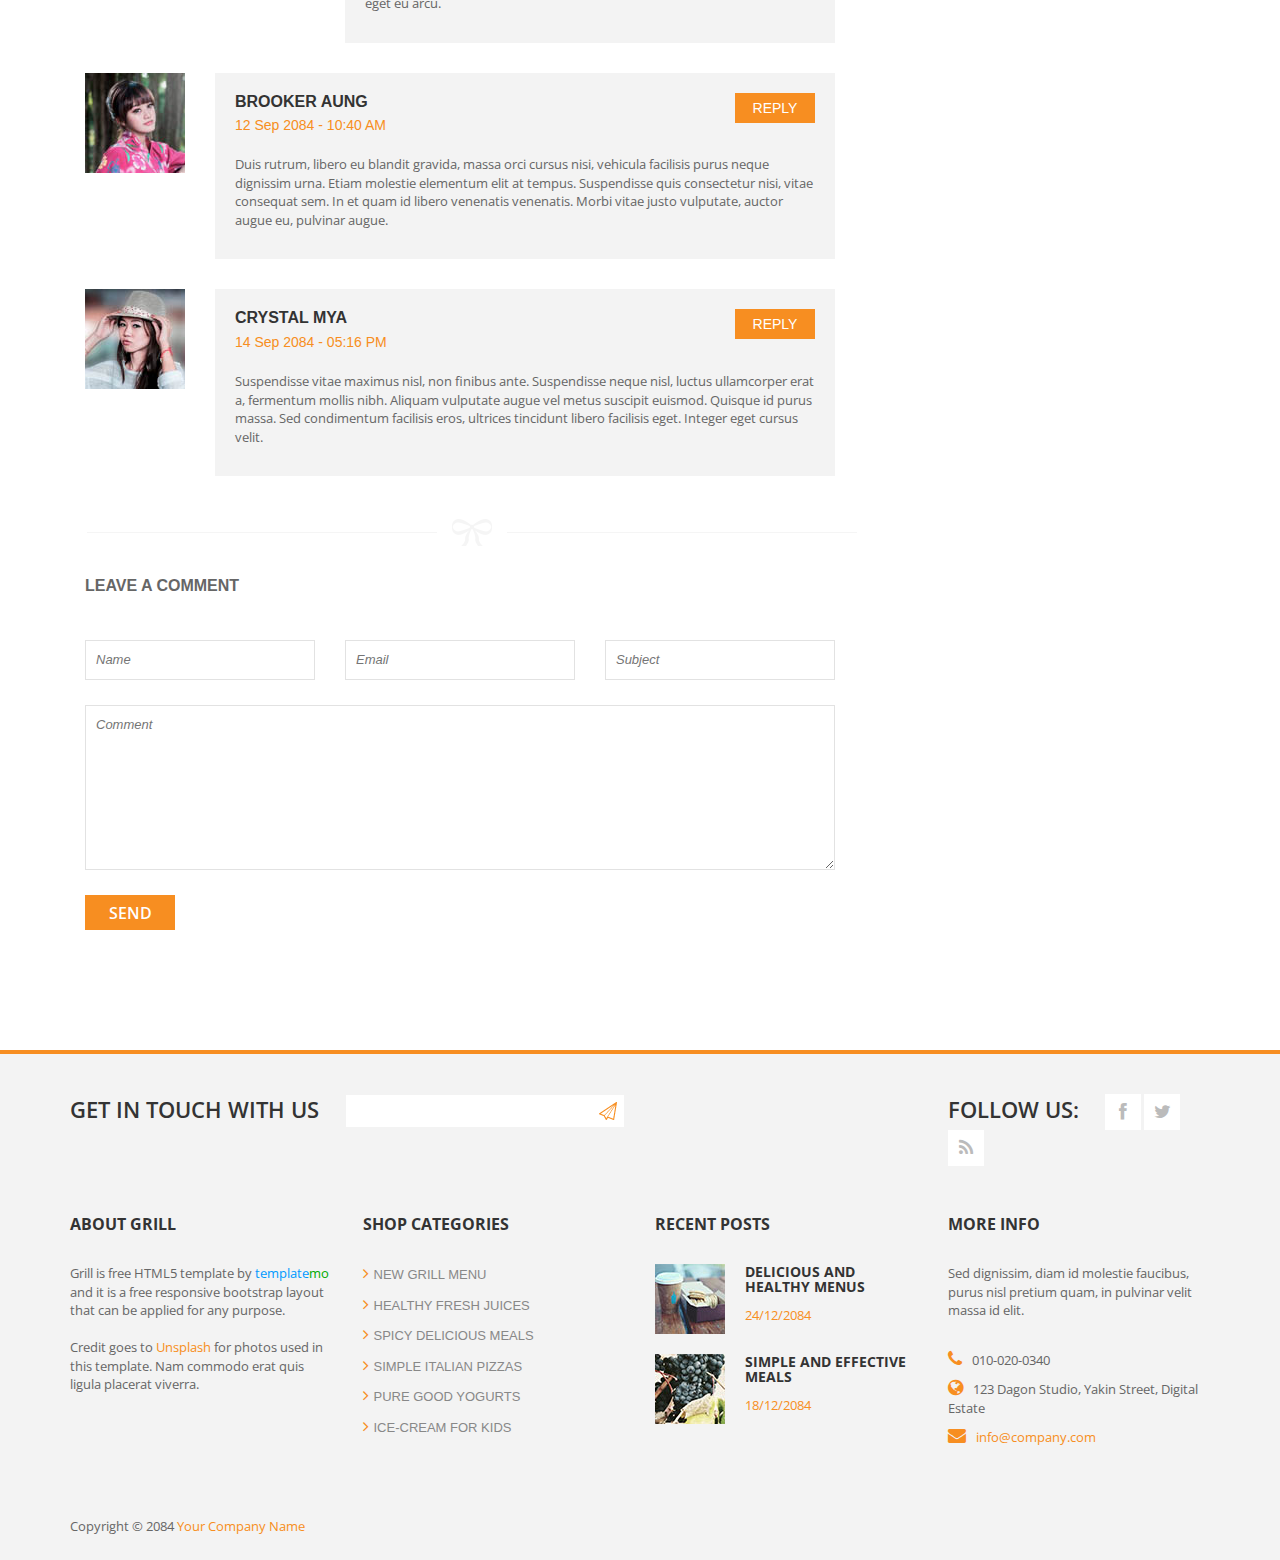
<file: mainPage/template thani/templatemo_417_grill/single-post.html>
<!DOCTYPE html>
<!--[if lt IE 7]>      <html class="no-js lt-ie9 lt-ie8 lt-ie7"> <![endif]-->
<!--[if IE 7]>         <html class="no-js lt-ie9 lt-ie8"> <![endif]-->
<!--[if IE 8]>         <html class="no-js lt-ie9"> <![endif]-->
<!--[if gt IE 8]><!--> <html class="no-js"> <!--<![endif]-->
<!-- 

Grill Template 

http://www.templatemo.com/free-website-templates/417-grill

-->
    <head>
        <meta charset="utf-8">
        <title>Blog - Grill Template</title>
        <meta name="description" content="">
        <meta name="viewport" content="width=device-width">
        
        <link href='http://fonts.googleapis.com/css?family=Open+Sans:300italic,400italic,600italic,700italic,800italic,400,300,600,700,800' rel='stylesheet' type='text/css'>

        <link rel="stylesheet" href="css/bootstrap.css">
        <link rel="stylesheet" href="css/font-awesome.css">
        <link rel="stylesheet" href="css/templatemo_style.css">
        <link rel="stylesheet" href="css/templatemo_misc.css">
        <link rel="stylesheet" href="css/flexslider.css">
        <link rel="stylesheet" href="css/testimonails-slider.css">

        <script src="js/vendor/modernizr-2.6.1-respond-1.1.0.min.js"></script>
    </head>
    <body>
        <!--[if lt IE 7]>
            <p class="chromeframe">You are using an outdated browser. <a href="http://browsehappy.com/">Upgrade your browser today</a> or <a href="http://www.google.com/chromeframe/?redirect=true">install Google Chrome Frame</a> to better experience this site.</p>
        <![endif]-->

            <header>
                <div id="top-header">
                    <div class="container">
                        <div class="row">
                            <div class="col-md-6">
                                <div class="home-account">
                                    <a href="#">Home</a>
                                    <a href="#">My account</a>
                                </div>
                            </div>
                            <div class="col-md-6">
                                <div class="cart-info">
                                    <i class="fa fa-shopping-cart"></i>
                                    (<a href="#">5 items</a>) in your cart (<a href="#">$45.80</a>)
                                </div>
                            </div>
                        </div>
                    </div>
                </div>
                <div id="main-header">
                    <div class="container">
                        <div class="row">
                            <div class="col-md-3">
                                <div class="logo">
                                    <a href="#"><img src="images/logo.png" title="Grill Template" alt="Grill Website Template" ></a>
                                </div>
                            </div>
                            <div class="col-md-6">
                                <div class="main-menu">
                                    <ul>
                                        <li><a href="index.html">Home</a></li>
                                        <li><a href="about-us.html">About</a></li>
                                        <li><a href="products.html">Products</a></li>
                                        <li><a href="contact-us.html">Contact</a></li>
                                    </ul>
                                </div>
                            </div>
                            <div class="col-md-3">
                                <div class="search-box">  
                                    <form name="search_form" method="get" class="search_form">
                                        <input id="search" type="text" />
                                        <input type="submit" id="search-button" />
                                    </form>
                                </div>
                            </div>
                        </div>
                    </div>
                </div>
            </header>

            <div id="heading">
                <div class="container">
                    <div class="row">
                        <div class="col-md-12">
                            <div class="heading-content">
                                <h2>Single Product</h2>
                                <span>Home / <a href="single-post.html">Single Post</a></span>
                            </div>
                        </div>
                    </div>
                </div>
            </div>





            <div id="product-post">
                <div class="container">
                    <div class="row">
                        <div class="col-md-12">
                            <div class="heading-section">
                                <h2>Single Blog Post</h2>
                                <img src="images/under-heading.png" alt="" />
                            </div>
                        </div>
                    </div>
                    <div id="single-blog" class="page-section first-section">
                        <div class="container">
                            <div class="row">
                                <div class="product-item col-md-12">
                                    <div class="row">
                                        <div class="col-md-8">  
                                                <div class="image">
                                                    <div class="image-post">
                                                        <img src="images/single-post.jpg" alt="">
                                                    </div>
                                                </div>
                                                <div class="product-content">
                                                    <div class="product-title">
                                                        <h3>ANOTHER MORNING BREAKFAST</h3>
                                                        <span class="subtitle">4 comments</span>
                                                    </div>
                                                    <p>Single blog post page is here for you. You can use this grill <a href="#">template</a> for any purpose. You do not need to give a credit to templatemo website for any reason. Praesent nec euismod ipsum, eget sodales enim. Duis in rhoncus lorem. Duis fermentum sem et libero viverra, in cursus velit dapibus. Donec dui ante, dapibus ut odio eget, vulputate blandit ante. Integer ullamcorper, augue id malesuada convallis, mauris risus cursus elit, eget scelerisque ipsum massa ac nisi. Donec venenatis vel arcu at pharetra. <a href="#">Aenean</a> a mauris augue. In egestas nisi turpis, et venenatis sapien ultrices eget. Nunc mattis nunc quis erat pretium tristique.<br><br>
                                                    Mauris suscipit metus ullamcorper enim fringilla sagittis. Duis dui leo, mattis ac rhoncus eget, interdum a ipsum. Duis rutrum, justo et egestas feugiat, dui velit egestas velit, feugiat efficitur ante mauris eu ipsum. Aliquam quis sem vitae mi fringilla ornare eu quis orci. Fusce tellus sem, gravida a nunc eget, vehicula <a href="#">commodo</a> sapien.</p>
                                                </div>
                                                <div class="divide-line">
                                                <img src="images/div-line.png" alt="" />
                                                </div>
                                                <div class="comments-title">
                                                    <div class="comment-section">
                                                        <h4>4 comments</h4>
                                                    </div>
                                                </div>
                                                <div class="all-comments">
                                                    <div class="view-comments">
                                                        <div class="comments">
                                                            <div class="author-thumb">
                                                                <img src="images/author-comment1.jpg" alt="">
                                                            </div>
                                                            <div class="comment-body">
                                                                <h6>Cindy Venna</h6>
                                                                <span class="date">11 Sep 2084 - 12:25 PM</span>
                                                                <a href="#" class="hidden-xs">Reply</a>
                                                                <p>Nulla ac elementum nibh. Interdum et malesuada fames ac ante ipsum primis in faucibus. Aliquam erat volutpat. Donec rhoncus quam sit amet sodales finibus. Donec pellentesque non massa eu maximus. In non tellus id sem tempor gravida.</p>
                                                            </div>
                                                        </div>
                                                    </div>
                                                    <div class="replyed-form">
                                                        <div class="comments replyed">
                                                            <div class="author-thumb">
                                                                <img src="images/author-comment2.jpg" alt="">
                                                            </div>
                                                            <div class="comment-body">
                                                                <h6>George Tanya</h6>
                                                                <span class="date">12 Sep 2084 - 8:48 AM</span>
                                                                <a href="#" class="hidden-xs">Reply</a>
                                                                <p>In pulvinar venenatis odio. Sed in ex sit amet ipsum posuere mollis. Nam nec risus feugiat dui ultrices dignissim. Morbi ex purus, commodo a tristique eu, mollis a nisi. Pellentesque in enim sit amet tellus ornare fringilla eget eu arcu.</p>
                                                            </div>
                                                        </div>
                                                    </div>
                                                    <div class="view-comments">
                                                        <div class="comments">
                                                            <div class="author-thumb">
                                                                <img src="images/author-comment3.jpg" alt="">
                                                            </div>
                                                            <div class="comment-body">
                                                                <h6>Brooker Aung</h6>
                                                                <span class="date">12 Sep 2084 - 10:40 AM</span>
                                                                <a href="#" class="hidden-xs">Reply</a>
                                                                <p>Duis rutrum, libero eu blandit gravida, massa orci cursus nisi, vehicula facilisis purus neque dignissim urna. Etiam molestie elementum elit at tempus. Suspendisse quis consectetur nisi, vitae consequat sem. In et quam id libero venenatis venenatis. Morbi vitae justo vulputate, auctor augue eu, pulvinar augue.</p>
                                                            </div>
                                                        </div>
                                                    </div>
                                                    <div class="view-comments">
                                                        <div class="comments">
                                                            <div class="author-thumb">
                                                                <img src="images/author-comment4.jpg" alt="">
                                                            </div>
                                                            <div class="comment-body">
                                                                <h6>Crystal Mya</h6>
                                                                <span class="date">14 Sep 2084 - 05:16 PM</span>
                                                                <a href="#" class="hidden-xs">Reply</a>
                                                                <p>Suspendisse vitae maximus nisl, non finibus ante. Suspendisse neque nisl, luctus ullamcorper erat a, fermentum mollis nibh. Aliquam vulputate augue vel metus suscipit euismod. Quisque id purus massa. Sed condimentum facilisis eros, ultrices tincidunt libero facilisis eget. Integer eget cursus velit.</p>
                                                            </div>
                                                        </div>
                                                    </div>
                                                </div>
                                                <div class="divide-line">
                                                <img src="images/div-line.png" alt="" />
                                                </div>
                                            <div class="leave-comment">
                                                <div class="leave-one">
                                                    <h4>Leave a comment</h4>
                                                </div>
                                            </div>
                                            <div class="leave-form">
                                                <form action="#" method="post" class="leave-comment">
                                                    <div class="row">
                                                    <div class="name col-md-4">
                                                        <input type="text" name="name" id="name" placeholder="Name" />
                                                    </div>
                                                    <div class="email col-md-4">
                                                        <input type="text" name="email" id="email" placeholder="Email" />
                                                    </div>
                                                    <div class="subject col-md-4">
                                                        <input type="text" name="subject" id="subject" placeholder="Subject" />
                                                    </div>
                                                    </div>
                                                    <div class="row">        
                                                        <div class="text col-md-12">
                                                            <textarea name="text" placeholder="Comment"></textarea>
                                                        </div>   
                                                    </div>                              
                                                    <div class="send">
                                                        <button type="submit">Send</button>
                                                    </div>
                                                </form>
                                            </div>
                                        </div>
                                        <div class="col-md-3 col-md-offset-1">
                                            <div class="side-bar">
                                                <div class="news-letters">
                                                    <h4>Archives</h4>
                                                    <div class="archives-list">
                                                        <ul>
                                                            <li><a href="#"><i class="fa fa-angle-right"></i>July (12)</a></li>
                                                            <li><a href="#"><i class="fa fa-angle-right"></i>August (18)</a></li>
                                                            <li><a href="#"><i class="fa fa-angle-right"></i>September (72)</a></li>
                                                            <li><a href="#"><i class="fa fa-angle-right"></i>October (63)</a></li>
                                                            <li><a href="#"><i class="fa fa-angle-right"></i>November (48))</a></li>
                                                            <li><a href="#"><i class="fa fa-angle-right"></i>December (24)</a></li>
                                                        </ul>
                                                    </div>        
                                                </div>
                                                <div class="recent-post">
                                                    <h4>Recent Posts</h4>
                                                    <div class="posts">
                                                        <div class="recent-post">
                                                            <div class="recent-post-thumb">
                                                                <img src="images/recent-post1.jpg" alt="">
                                                            </div>
                                                            <div class="recent-post-info">
                                                                <h6><a href="#">Vestibulum molestie odio sit amet</a></h6>
                                                                <span>24 Sep 2084</span>
                                                            </div>
                                                        </div>
                                                        <div class="recent-post">
                                                            <div class="recent-post-thumb">
                                                                <img src="images/recent-post2.jpg" alt="">
                                                            </div>
                                                            <div class="recent-post-info">
                                                                <h6><a href="#">Vivamus mattis quam eget urna tincidunt</a></h6>
                                                                <span>22 Sep 2084</span>
                                                            </div>
                                                        </div> 
                                                        <div class="recent-post">
                                                            <div class="recent-post-thumb">
                                                                <img src="images/recent-post3.jpg" alt="">
                                                            </div>
                                                            <div class="recent-post-info">
                                                                <h6><a href="#">Curabitur in nunc eget neque posuere</a></h6>
                                                                <span>21 Sep 2084</span>
                                                            </div>
                                                        </div>
                                                    </div> 
                                                </div>
                                                <div class="advertisement">
                                                    <h4>Flickr news</h4>
                                                    <div class="flickr-images">
                                                        <div class="row">
                                                            <div class="col-md-4 col-sm-2 col-xs-3">
                                                                <img src="images/flickr-image1.jpg" alt="">
                                                            </div>
                                                            <div class="col-md-4 col-sm-2 col-xs-3">
                                                                <img src="images/flickr-image2.jpg" alt="">
                                                            </div>
                                                            <div class="col-md-4 col-sm-2 col-xs-3">
                                                                <img src="images/flickr-image3.jpg" alt="">
                                                            </div>
                                                            <div class="col-md-4 col-sm-2 col-xs-3">
                                                                <img src="images/flickr-image4.jpg" alt="">
                                                            </div>
                                                            <div class="col-md-4 col-sm-2 col-xs-3">
                                                                <img src="images/flickr-image1.jpg" alt="">
                                                            </div>
                                                            <div class="col-md-4 col-sm-2 col-xs-3">
                                                                <img src="images/flickr-image2.jpg" alt="">
                                                            </div>
                                                            <div class="col-md-4 col-sm-2 col-xs-3">
                                                                <img src="images/flickr-image3.jpg" alt="">
                                                            </div>
                                                            <div class="col-md-4 col-sm-2 col-xs-3">
                                                                <img src="images/flickr-image4.jpg" alt="">
                                                            </div>
                                                        </div>
                                                    </div>
                                                </div>    
                                            </div>
                                        </div>     
                                    </div>
                                </div>
                            </div>
                        </div>
                    </div>     
                </div>
            </div>


			<footer>
                <div class="container">
                    <div class="top-footer">
                        <div class="row">
                            <div class="col-md-9">
                                <div class="subscribe-form">
                                    <span>Get in touch with us</span>
                                    <form method="get" class="subscribeForm">
                                        <input id="subscribe" type="text" />
                                        <input type="submit" id="submitButton" />
                                    </form>
                                </div>
                            </div>
                            <div class="col-md-3">
                                <div class="social-bottom">
                                    <span>Follow us:</span>
                                    <ul>
                                        <li><a href="#" class="fa fa-facebook"></a></li>
                                        <li><a href="#" class="fa fa-twitter"></a></li>
                                        <li><a href="#" class="fa fa-rss"></a></li>
                                    </ul>
                                </div>
                            </div>
                        </div>
                    </div>
                    <div class="main-footer">
                        <div class="row">
                            <div class="col-md-3">
                                <div class="about">
                                    <h4 class="footer-title">About Grill</h4>
                                    <p>Grill is free HTML5 template by <span class="blue">template</span><span class="green">mo</span> and it is a free responsive bootstrap layout that can be applied for any purpose.
                                    <br><br>Credit goes to <a rel="nofollow" href="http://unsplash.com">Unsplash</a> for photos used in this template. Nam commodo erat quis ligula placerat viverra.</p>
                                </div>
                            </div>
                            <div class="col-md-3">
                                <div class="shop-list">
                                    <h4 class="footer-title">Shop Categories</h4>
                                    <ul>
                                        <li><a href="#"><i class="fa fa-angle-right"></i>New Grill Menu</a></li>
                                        <li><a href="#"><i class="fa fa-angle-right"></i>Healthy Fresh Juices</a></li>
                                        <li><a href="#"><i class="fa fa-angle-right"></i>Spicy Delicious Meals</a></li>
                                        <li><a href="#"><i class="fa fa-angle-right"></i>Simple Italian Pizzas</a></li>
                                        <li><a href="#"><i class="fa fa-angle-right"></i>Pure Good Yogurts</a></li>
                                        <li><a href="#"><i class="fa fa-angle-right"></i>Ice-cream for kids</a></li>
                                    </ul>
                                </div>
                            </div>
                            <div class="col-md-3">
                                <div class="recent-posts">
                                    <h4 class="footer-title">Recent posts</h4>
                                    <div class="recent-post">
                                        <div class="recent-post-thumb">
                                            <img src="images/recent-post1.jpg" alt="">
                                        </div>
                                        <div class="recent-post-info">
                                            <h6><a href="#">Delicious and Healthy Menus</a></h6>
                                            <span>24/12/2084</span>
                                        </div>
                                    </div>
                                    <div class="recent-post">
                                        <div class="recent-post-thumb">
                                            <img src="images/recent-post2.jpg" alt="">
                                        </div>
                                        <div class="recent-post-info">
                                            <h6><a href="#">Simple and effective meals</a></h6>
                                            <span>18/12/2084</span>
                                        </div>
                                    </div>
                                </div>
                            </div>
                            <div class="col-md-3">
                                <div class="more-info">
                                    <h4 class="footer-title">More info</h4>
                                    <p>Sed dignissim, diam id molestie faucibus, purus nisl pretium quam, in pulvinar velit massa id elit.</p>
                                    <ul>
                                        <li><i class="fa fa-phone"></i>010-020-0340</li>
                                        <li><i class="fa fa-globe"></i>123 Dagon Studio, Yakin Street, Digital Estate</li>
                                        <li><i class="fa fa-envelope"></i><a href="#">info@company.com</a></li>
                                    </ul>
                                </div>
                            </div>
                        </div>
                    </div>
                    <div class="bottom-footer">
                        <p>Copyright © 2084 <a href="#">Your Company Name</a></p>
                    </div>
                    
                </div>
            </footer>

    
        <script src="js/vendor/jquery-1.11.0.min.js"></script>
        <script src="js/vendor/jquery.gmap3.min.js"></script>
        <script src="js/plugins.js"></script>
        <script src="js/main.js"></script>

    </body>
</html>
</file>
<file: mainPage/template thani/templatemo_417_grill/css/templatemo_style.css>
/*

Grill Template 

http://www.templatemo.com/free-website-templates/417-grill

*/

/*-- Basic --*/
a {
  text-decoration: none;
  color: #f78e21;
}

a:hover {
  text-decoration: none;
  color: #f78e21;
}

.blue {
	color: #09F;
}

.green {
	color: #0A0;
}

p {
  font-family: 'Open Sans', sans-serif;
  font-size: 13px;
  color: #666;
}

.heading-section {
  text-align: center;
  padding: 100px 0 80px 0;
}

.heading-section h2 {
  font-family: 'Open Sans', sans-serif;
  font-size: 20px;
  color: #333;
  font-weight: 700;
  text-transform: uppercase;
}

*, *:before, *:after {
  -moz-box-sizing: border-box; -webkit-box-sizing: border-box; box-sizing: border-box;
 }


.space30 {
	margin-bottom: 30px;
}

.space50 {
	margin-bottom: 50px;
}


/*-- Header --*/
#top-header {
  background-color: #333;
  color: #fff;
}

.home-account a {
  display: inline-block;
  margin-right: 15px;
  padding: 10px 0;
  font-size: 13px;
  font-family: 'Open Sans', sans-serif;
}

.cart-info {
  text-align: right;
  padding: 8px 0;
  font-size: 13px;
  font-family: 'Open Sans', sans-serif;
}

.logo {
  padding: 20px 0;
}

.main-menu ul {
  padding: 0px;
  margin: 0px;
  text-align: center;
}

.main-menu li {
  list-style: none;
  display: inline-block;
    padding: 40px 0;
}

.main-menu a {
  font-family: 'Open Sans', sans-serif;
  font-weight: 700;
  font-size: 14px;
  color: #444;
  text-transform: uppercase;
  margin-right: 35px;
}

.main-menu a:hover {
  color: #f78e21;
}

.search-box {
  text-align: right;
  margin-top: 33px;
  position: relative;
}

.search-box input {
  margin-top: 0px;
}

.search-box input[type="submit"] {
  background-color: transparent;
  position: absolute;
  width: 34px;
  height: 34px;
  right: 0;
  top: 0;
  border: 0;
  content: '';
  color: transparent;
  background: url(../images/search-icon.png);
  background-position: center;
  background-repeat: no-repeat;
}

.search-box input#s {
  padding: 4px 10px 4px 10px;
  height: 34px;
  line-height: 34px;
  outline: 0;
  border: 1px solid #ddd;
}

/*-- End Header --*/




/*-- Heading --*/

#heading {
  background-image: url(../images/bg-image.jpg);
  height: 140px;
}

#heading h2 {
  font-size: 36px;
  font-weight: 700;
  color: #fff;
  text-transform: uppercase;
}

#heading span {
  color: #fff;
  text-transform: uppercase;
}

.heading-content {
  text-align: center;
  margin-top: 35px;
}

/*-- End Heading --*/




/*-- Timeline --*/

.timeline-thumb {
  position: relative;
  text-align: center;
  border-bottom: 3px solid #dbdbdb;
}

.timeline-thumb:hover {
  border-color: #f78e21;
}

.timeline-thumb .thumb img {
  width: 100%;
  overflow: hidden;
}
.timeline-thumb .overlay {
  background-color: rgba(0,0,0, 0.7);
  width: 100%;
  height: 100%;
  position: absolute;
  top: 0;
  left: 0;
  visibility: hidden;
  opacity: 0;
}

.timeline-thumb:hover .overlay {
 visibility: visible;
 overflow: hidden;
 opacity: 1;
 cursor: pointer;
}

.timeline-caption h4 {
  padding-top: 80px;
  font-family: 'Open Sans', sans-serif;
  font-size: 16px;
  text-transform: uppercase;
  font-weight: 700;
  color: #fff;
  margin: 0 0 3px 0;
}

.timeline-caption p {
  font-family: 'Open Sans', sans-serif;
  font-size: 14px;
  font-weight: 300;
  color: #f78e21;
}

/*-- End Timeline --*/




/*-- Our Team --*/

.team-thumb {
  position: relative;
  text-align: center;
}

.team-thumb .author img {
  width: 100%;
}

.team-thumb .overlay {
  background-color: rgba(0,0,0, 0.7);
  position: absolute;
  width: 100%;
  height: 100%;
  top: 0;
  left: 0;
  visibility: hidden;
  opacity: 0;
}

.team-thumb:hover .overlay {
 visibility: visible;
 opacity: 1;
 cursor: pointer;
}

.author-caption ul {
  padding: 0;
  margin: 0;
}

.author-caption li {
  list-style: none;
  display: inline-block;
  margin-top: 40%;
}

.author-caption a {
  display: inline-block;
  background-color: rgba(250,250,250, 0.4);
  width: 34px;
  height: 34px;
  line-height: 34px;
  color: #fff;
}

.author-caption a:hover {
  background-color: #f78e21;
  color: #fff;
}

.author-details {
  margin-top: 15px;
  text-align: center;
}

.author-details h2 {
  display: block;
  margin-bottom: 0px;
  font-size: 16px;
  font-weight: 700;
  color: #333;
  text-transform: uppercase;
}

.author-details span {
  color: #f78e21;
  text-transform: uppercase;
}

/*-- End Our Team --*/




/*-- Products --*/

#product-heading {
  text-align: center;
  padding: 100px 0 30px 0;
}

#product-heading h2 {
  font-family: 'Open Sans', sans-serif;
  font-size: 20px;
  color: #333;
  font-weight: 700;
  text-transform: uppercase;
}

#Container {
  margin-top: 80px;
}

#Container .mix {
  display: none;
}

.portfolio-wrapper {
  overflow: hidden;
  padding-top: 20px;
}


#filters {
  text-align: center;
}

#filters ul {
  margin: 0px;
  padding: 0px;
}

#filters li {
  cursor: pointer;
  list-style: none;
  display: inline-block;
}

#filters span {
  text-transform: uppercase;
  font-family: 'Open Sans', sans-serif;
  font-size: 14px;
  font-weight: 300;
  color: #444;
  padding-left: 15px;
}


#filters span:hover {
  color: #f78e21;
  transition: all 0.3s ease-in;
}

.label-text a {
  color: #333;
}

.label-text a:hover {
  color: #f78e21;
}

.label-text h3 {
  margin: 10px 0 2px 0;
  font-size: 16px;
  font-weight: 700;
  color: #333;
  text-transform: uppercase;
}

.label-text span {
  color: #777;
  text-transform: uppercase;
  font-family: 'Open Sans', sans-serif;
  font-weight: 300;
  display: block;
  color: #f78e21
}

.portfolio-thumb img {
  width: 100%;
}

.portfolio-thumb {
  position: relative;
}

.hover-iner {
  position: relative;
  width: 100%;
  height: 100%;
}

.hover-iner a {
  position: absolute;
  top: 35%;
  left: 43%;
  margin-left: -18px;
  margin-top: -18px;
  background-color: rgba(0,0,0, 0.1);
  border: 1px solid #f78e21;
  width: 80px;
  height: 80px;
  line-height: 80px;
  color: #fff;
  text-align: center;
}

.hover-iner img {
  width: auto;
}

.hover-iner span {
  position: absolute;
  text-transform: uppercase;
  color: #fff;
  margin-top: 190px;
  text-align: center;
  font-size: 13px;
  width: 100%;
  color: #f78e21;
  font-weight: 300;
}

.hover {
  position: absolute;
  width: 100%;
  height: 100%;
  top: 0px;
  left: 0px;
  visibility: hidden;
  opacity: 0;
  background-color: rgba(0, 0, 0, 0.7);
}

.portfolio-wrapper:hover .portfolio-thumb .hover {
  visibility: visible;
  opacity: 1;
  transition: all 0.3s ease-in;
}

.pagination {
  margin-top: 60px;
}

.pagination ul {
  padding: 0;
  margin: 0;
}
.pagination li {
  list-style: none;
  display: inline-block;
}

.pagination a {
  background-color: #444;
  padding: 10px 20px;
  font-size: 18px;
  font-weight: 600;
  color: #fff;
  display: block;
  text-align: center;
}

.pagination a:hover {
  background-color: #f78e21;
}

/*- End Products --*/


/*-- Single Post --*/

.image-post {
  overflow: hidden;
}

.product-title h3 {
  font-size: 16px;
  font-weight: 700;
  color: #333;
  display: inline-block;
  margin-right: 20px;
  border-right: 1px solid #ddd;
  padding-right: 20px;
}

.product-title span {
  display: inline-block;
  font-size: 13px;
  color: #f78e21;
} 

.product-content a {
  font-weight: 700;
  font-size: 13px;
}

.product-content p {
  margin-top: 5px;
  padding-bottom: 15px;
}

.comment-section h4 {
  margin-top: 30px;
  font-size: 16px;
  color: #666;
  font-weight: 700;
  text-transform: uppercase;
}

.all-comments {
  margin-top: 40px;
  margin-bottom: 40px;
}

.comments {
  margin-top: 30px;
}

.author-thumb {
  float: left;
  margin-right: 30px;
}

.comment-body {
  background-color: #f3f3f3;
  padding: 20px;
  overflow: hidden;
  position: relative;
}

.comment-body h6 {
  font-size: 16px;
  font-weight: 700;
  color: #333;
  text-transform: uppercase;
  margin-bottom: 5px;
  margin-top: 0px;
}

.comment-body span {
  font-size: 14px;
  color: #f78e21;
}

.comment-body p {
  margin-top: 20px;
}

.comment-body a {
  text-transform: uppercase;
  font-size: 14px;
  color: #fff;
  background-color: #f78e21;
  width: 80px;
  height: 30px;
  line-height: 30px;
  text-align: center;
  display: inline-block;
  position: absolute;
  top: 20px;
  right: 20px;
}

.replyed-form {
  margin-left: 130px;
}

.leave-comment h4 {
  margin-top: 30px;
  padding-bottom: 10px;
  font-size: 16px;
  color: #666;
  font-weight: 700;
  text-transform: uppercase;
}

input, textarea {
  padding: 10px;
  border: 1px solid #e2e2e2;
  width: 100%;
  margin-top: 25px;
  font-size: 13px;
  font-style: italic;
  font-weight: 300;
  color: #aaa;
  outline: none; 
}

textarea {
  height: 165px;
  max-height: 180px;
  max-width: 770px;
  line-height: 18px;
  width: 100%
}

.form label {
  margin-left: 10px;
  color: #999999;
}

.send button {
  width: 90px;
  color: #fff;
  cursor: pointer;
  height: 35px;
  line-height: 30px;
  text-align: center;
  background-color: #f78e21; 
  font-family: 'Open Sans', sans-serif;
  font-size: 16px;
  font-style: normal;
  font-weight: 600;
  text-transform: uppercase;
  border: 0;
  outline: none;
}

.leave input {
  width: 90px;
  cursor: pointer;
  height: 35px;
  line-height: 30px;
  text-align: center;
  background-color: #f78e21; 
  color: #fff;
  font-family: 'Open Sans', sans-serif;
  font-size: 16px;
  font-style: normal;
  font-weight: 600;
  text-transform: uppercase;
  border: 0;
}

/*-- End Single Post --*/




/*-- Contact Us --*/

.message-form input {
  margin-top: 0px;
}

.message-form  textarea {
  padding-bottom: 20px;
}

.send {
  margin-top: 20px;
}

.info p {
  padding-bottom: 20px;
}

.info ul {
  margin: 0;
  padding: 0;
}

.info li {
  list-style: none;
  margin: 10px 0;
  font-family: 'Open Sans', sans-serif;
  font-size: 13px;
  color: #666;
}

.info i {
  color: #f78e21;
  margin-right: 10px;
  font-size: 18px;
}

/*-- End Contact Us--*/




/*-- Side Bar --*/

.side-bar h4 {
  font-size: 16px;
  font-weight: 700;
  color: #fff;
  text-transform: uppercase;
  background-color: #f78e21;
  margin-top: 0px;
  padding: 9px 15px 9px 15px;
}

.archives-list ul {
  margin-top: 25px !important;
  padding-bottom: 30px !important;
  margin: 0;
  padding: 0;
}

.archives-list li {
  list-style: none;
  margin: 10px 0;
}

.archives-list i {
  font-size: 16px;
  margin-right: 5px;
  color: #f78e21;
}

.archives-list a {
  text-transform: uppercase;
  color: #888;
  font-size: 13px;
}

.archives-list a:hover {
  color: #f78e21;
}

.recent-post {
  overflow: hidden;
  margin-bottom: 20px;
}

.recent-post-thumb {
  float: left;
  margin-right: 20px !important; 
  width: 70px;
  height: 70px;
}

.recent-post-info {
  overflow: hidden;
}

.recent-post-info h6 {
  font-family: 'Open Sans', sans-serif;
  font-size: 14px;
  font-weight: 700;
  text-transform: uppercase;
  margin-top: 0;
}

.posts {
  margin-top: 30px;
  margin-bottom: 30px;
}

.recent-post-info a {
  color: #333;
}

.recent-post-info a:hover {
  color: #f78e21;
}

.recent-post-info span {
  font-family: 'Open Sans', sans-serif;
  font-size: 13px;
  color: #f78e21;
}

.flickr-images {
  margin-top: 20px;
}

.flickr-images img {
  margin-top: 20px;
  overflow: hidden !important;
  width: 68px;
}

.flickr-images img:hover {
  border: 3px solid #f78e21;
  transition: all 0.1s ease-in;
  cursor: pointer;
}

/*-- End Side Bar --*/





/*-- Slider --*/

#slider {
  overflow: hidden;
}

.slider-caption {
  text-align: center;
  position: absolute;
  width: 100%;
  margin-top: 160px;
  color: #fff;
  font-family: 'Open Sans', sans-serif;
}

.slider-caption h1 {
  text-shadow: 1px 1px #777;
  font-size: 48px;
  padding-bottom: 10px;
  font-weight: 500;
  color: #f78e21;
  text-transform: uppercase;
}

.slider-caption p {
  font-size: 18px;
  font-weight: 300;
  color: #fff;
  line-height: 15px;
}

.slider-caption a {
  margin-top: 20px;
  text-decoration: none;
  display: inline-block;
  background-color: #f78e21;
  width: 200px;
  height: 40px;
  text-align: center;
  color: #fff;
  line-height: 40px;
  text-transform: uppercase;
  font-size: 18px;
  font-weight: 600;
}

/*-- End Slider --*/





/*-- Services --*/

.service-item {
  text-align: center;
}

.icon i {
  border-radius: 50%;
  border: 20px solid #f78e21;
  color: #f78e21;
  font-size: 28px;
  line-height: 80px;
  width: 120px;
  height: 120px;
}

.service-item h4 {
  font-family: 'Open Sans', sans-serif;
  font-size: 16px;
  font-weight: 700;
  color: #333;
  text-transform: uppercase;
  margin-top: 25px;
}

/*-- End Services --*/





/*-- Latest Posts --*/

.blog-post {
  position: relative;
  margin-bottom: 30px;
}

.blog-thumb {
  overflow: hidden;
  position: relative;
}

.blog-thumb img {
  width: 100%;
}

.blog-content {
  position: absolute;
  bottom: 0;
  left: 0;
  width: 100%;
  background-color: rgba(0,0,0,0.7);
  color: #fff;
  padding: 15px;
}

.content-show a {
  font-family: 'Open Sans', sans-serif;
  font-size: 16px;
  font-weight: 700;
  color: #fff;
  text-transform: uppercase;
}

.content-show span {
  color: #f78e21;
}

.content-hide {
  margin-top: 15px;
  display: none;
}

.content-hide p {
  color: #fff;
}

/*-- End Latest Posts --*/





/*-- Testimonails --*/

.testimonails-content p {
  text-align: center;
  font-size: 15px;
  color: #333;
  font-style: italic;
}

.testimonails-content h6 {
  font-size: 16px;
  font-weight: 300;
  text-align: center;
  margin-top: 30px;
  font-style: italic;
}

/*-- End Testimonails --*/





/*--Footer--*/

footer {
  background-color: #f3f3f3;
  border-top: 4px solid #f78e21;
  margin-top: 120px;
}

.social-bottom {
  margin-top: 40px;
  padding-bottom: 40px;
}

.social-bottom span {
  font-family: 'Open Sans', sans-serif;
  font-size: 22px;
  font-weight: 600;
  color: #333;
  text-transform: uppercase;
  float: left;
  margin-right: 26px;
}

.social-bottom ul {
  margin: 0;
  padding: 0;
}

.social-bottom li {
  list-style: none;
  display: inline-block;
}

.social-bottom a {
  background-color: #fff;
  font-size: 18px;
  width: 36px;
  height: 36px;
  line-height: 36px;
  text-align: center;
  color: #bbb;
}

.social-bottom a:hover {
  background-color: #f78e21;
  color: #fff;
}

.subscribe-form {
  margin-top: 40px;
  padding-bottom: 40px;
}

.subscribe-form span {
  font-family: 'Open Sans', sans-serif;
  font-size: 22px;
  font-weight: 600;
  color: #333;
  text-transform: uppercase;
  float: left;
  margin-right: 26px;
}

.subscribeForm {
  position: relative;
  display: inline-block;
}

.subscribe-form input[type="submit"] {
  position: absolute;
  right: 0;
  top: 0;
  width: 34px;
  height: 34px;
  background: url(../images/subscribe-icon.png);
  background-repeat: no-repeat;
  background-position: center;
  color: transparent;
  background-color: transparent;
  content: '';
  margin-top: 0;
  border: 0;
}

.subscribe-form input#subscribe {
  padding: 4px 10px 4px 10px;
  line-height: 34px;
  height: 34px;
  max-width: 280px;
  width: 280px;
  margin-top: 0px;
  outline: 0;
  border-color: #f3f3f3;
}

.footer-title {
  font-family: 'Open Sans', sans-serif;
  font-size: 16px;
  font-weight: 700;
  color: #333;
  text-transform: uppercase;
  padding-bottom: 20px;
}

.shop-list ul {
  margin: 0;
  padding: 0;
}

.shop-list li {
  list-style: none;
  margin: 10px 0;
}

.shop-list i {
  font-size: 16px;
  margin-right: 5px;
  color: #f78e21;
}

.shop-list a {
  text-transform: uppercase;
  color: #888;
  font-size: 13px;
}

.shop-list a:hover {
  color: #f78e21;
}

.recent-post {
  overflow: hidden;
  margin-bottom: 20px;
}

.recent-post-thumb {
  float: left;
  margin-right: 10px;
  width: 70px;
  height: 70px;
}

.recent-post-info {
  overflow: hidden;
}

.recent-post-info h6 {
  font-family: 'Open Sans', sans-serif;
  font-size: 14px;
  font-weight: 700;
  text-transform: uppercase;
  margin-top: 0;
}

.recent-post-info a {
  color: #333;
}

.recent-post-info a:hover {
  color: #f78e21;
}

.recent-post-info span {
  font-family: 'Open Sans', sans-serif;
  font-size: 13px;
  color: #f78e21;
}

.more-info p {
  padding-bottom: 20px;
}

.more-info ul {
  margin: 0;
  padding: 0;
}

.more-info li {
  list-style: none;
  margin: 10px 0;
  font-family: 'Open Sans', sans-serif;
  font-size: 13px;
  color: #666;
}

.more-info i {
  color: #f78e21;
  margin-right: 10px;
  font-size: 18px;
}

.bottom-footer {
  text-align: left;
  padding: 60px 0 15px 0;
}

/*-- End Footer --*/









/*--- RESPONSIVE ---*/

@media screen and (max-width: 990px) {

  .home-account {
    text-align: center;
    display: block;
  }

  .cart-info {
    text-align: center;
    display: block;
  }
  
  .logo {
    text-align: center;
  }

  .search-box {
    display: none;
  }

  .slider-caption {
    display: none;
  }

  .service-item {
    margin-top: 40px;
  }

  .footer-title {
    margin-top: 60px;
  }

  .bottom-footer {
    text-align: center;
  }

  .timeline-thumb{
    margin-top: 30px;
    border-bottom: none;
  }

  .team-thumb {
    margin-top: 30px;
  }

  .side-bar {
    margin-top: 100px;
  }

  .side-bar h4 {
    width: 100%;
  }

  .send-message input {
    margin-top: 20px;
  }

  .info {
    margin-top: 60px;
    text-align: center;
  }
}

@media screen and (max-width: 568px) {

  .home-account {
    text-align: center;
    display: block;
  }

  .cart-info {
    text-align: center;
    display: block;
  }
  
  .logo {
    text-align: center;
  }

  .search-box {
    display: none;
  }

  .content-hide p {
    display: none;
  }

  .slider-caption {
    display: none;
  }

  .service-item {
    margin-top: 40px;
  }

  .footer-title {
    margin-top: 60px;
  }

  .bottom-footer {
    text-align: center;
  }

  .timeline-thumb{
    margin-top: 30px;
    border-bottom: none;
  }

  .team-thumb {
    margin-top: 30px;
  }

  .side-bar {
    margin-top: 100px;
  }

  .side-bar h4 {
    width: 100%;
  }

  .send-message input {
    margin-top: 20px;
  }

  .info {
    margin-top: 60px;
    text-align: center;
  }

  .logo {
    padding-bottom: 60px;
  }

  .main-menu li {
    display: block;
    margin-top: -60px;
    margin-right: -35px;
  }

  #heading-section img {
    display: none;
  }

  .divide-line img {
    display: none;
  }

  .top-footer {
    display: none;
  }

}

@media screen and (max-width: 1000px) {

  .slider-caption {
    display: none;
  }
}

@media screen and (max-width: 600px) {

  .heading-section img {
    display: none;
  }

  body {
    overflow-x: hidden;
  }
}

@media screen and (min-width: 995px) {

  .hover-iner span {
  margin-top: 160px;
  }

  body {
    overflow-x: hidden;
  }
}

/*--- END RESPONSIVE ---*/
</file>
<file: mainPage/template thani/templatemo_417_grill/css/templatemo_misc.css>
/*

Grill Template 
http://www.templatemo.com/preview/templatemo_417_grill 

*/


/*! fancyBox v2.1.5 fancyapps.com | fancyapps.com/fancybox/#license */
.fancybox-wrap,
.fancybox-skin,
.fancybox-outer,
.fancybox-inner,
.fancybox-image,
.fancybox-wrap iframe,
.fancybox-wrap object,
.fancybox-nav,
.fancybox-nav span,
.fancybox-tmp
{
	padding: 0;
	margin: 0;
	border: 0;
	outline: none;
	vertical-align: top;
}

.fancybox-wrap {
	position: absolute;
	top: 0;
	left: 0;
	z-index: 8020;
}

.fancybox-skin {
	position: relative;
	background: #f9f9f9;
	color: #444;
	text-shadow: none;
	-webkit-border-radius: 4px;
	   -moz-border-radius: 4px;
	        border-radius: 4px;
}

.fancybox-opened {
	z-index: 8030;
}

.fancybox-opened .fancybox-skin {
	-webkit-box-shadow: 0 10px 25px rgba(0, 0, 0, 0.5);
	   -moz-box-shadow: 0 10px 25px rgba(0, 0, 0, 0.5);
	        box-shadow: 0 10px 25px rgba(0, 0, 0, 0.5);
}

.fancybox-outer, .fancybox-inner {
	position: relative;
}

.fancybox-inner {
	overflow: hidden;
}

.fancybox-type-iframe .fancybox-inner {
	-webkit-overflow-scrolling: touch;
}

.fancybox-error {
	color: #444;
	font: 14px/20px "Helvetica Neue",Helvetica,Arial,sans-serif;
	margin: 0;
	padding: 15px;
	white-space: nowrap;
}

.fancybox-image, .fancybox-iframe {
	display: block;
	width: 100%;
	height: 100%;
}

.fancybox-image {
	max-width: 100%;
	max-height: 100%;
}

#fancybox-loading, .fancybox-close, .fancybox-prev span, .fancybox-next span {
	background-image: url('../images/fancybox_sprite.png');
}

#fancybox-loading {
	position: fixed;
	top: 50%;
	left: 50%;
	margin-top: -22px;
	margin-left: -22px;
	background-position: 0 -108px;
	opacity: 0.8;
	cursor: pointer;
	z-index: 8060;
}

#fancybox-loading div {
	width: 44px;
	height: 44px;
	background: url('../images/fancybox_loading.gif') center center no-repeat;
}

.fancybox-close {
	position: absolute;
	top: -18px;
	right: -18px;
	width: 36px;
	height: 36px;
	cursor: pointer;
	z-index: 8040;
}

.fancybox-nav {
	position: absolute;
	top: 0;
	width: 40%;
	height: 100%;
	cursor: pointer;
	text-decoration: none;
	background: transparent url('../images/blank.gif'); /* helps IE */
	-webkit-tap-highlight-color: rgba(0,0,0,0);
	z-index: 8040;
}

.fancybox-prev {
	left: 0;
}

.fancybox-next {
	right: 0;
}

.fancybox-nav span {
	position: absolute;
	top: 50%;
	width: 36px;
	height: 34px;
	margin-top: -18px;
	cursor: pointer;
	z-index: 8040;
	visibility: hidden;
}

.fancybox-prev span {
	left: 10px;
	background-position: 0 -36px;
}

.fancybox-next span {
	right: 10px;
	background-position: 0 -72px;
}

.fancybox-nav:hover span {
	visibility: visible;
}

.fancybox-tmp {
	position: absolute;
	top: -99999px;
	left: -99999px;
	visibility: hidden;
	max-width: 99999px;
	max-height: 99999px;
	overflow: visible !important;
}

/* Overlay helper */

.fancybox-lock {
    overflow: hidden !important;
    width: auto;
}

.fancybox-lock body {
    overflow: hidden !important;
}

.fancybox-lock-test {
    overflow-y: hidden !important;
}

.fancybox-overlay {
	position: absolute;
	top: 0;
	left: 0;
	overflow: hidden;
	display: none;
	z-index: 8010;
	background: url('../images/fancybox_overlay.png');
}

.fancybox-overlay-fixed {
	position: fixed;
	bottom: 0;
	right: 0;
}

.fancybox-lock .fancybox-overlay {
	overflow: auto;
	overflow-y: scroll;
}

/* Title helper */

.fancybox-title {
	visibility: hidden;
	font: normal 13px/20px "Helvetica Neue",Helvetica,Arial,sans-serif;
	position: relative;
	text-shadow: none;
	z-index: 8050;
}

.fancybox-opened .fancybox-title {
	visibility: visible;
}

.fancybox-title-float-wrap {
	position: absolute;
	bottom: 0;
	right: 50%;
	margin-bottom: -35px;
	z-index: 8050;
	text-align: center;
}

.fancybox-title-float-wrap .child {
	display: inline-block;
	margin-right: -100%;
	padding: 2px 20px;
	background: transparent; /* Fallback for web browsers that doesn't support RGBa */
	background: rgba(0, 0, 0, 0.8);
	-webkit-border-radius: 15px;
	   -moz-border-radius: 15px;
	        border-radius: 15px;
	text-shadow: 0 1px 2px #222;
	color: #FFF;
	font-weight: bold;
	line-height: 24px;
	white-space: nowrap;
}

.fancybox-title-outside-wrap {
	position: relative;
	margin-top: 10px;
	color: #fff;
}

.fancybox-title-inside-wrap {
	padding-top: 10px;
}

.fancybox-title-over-wrap {
	position: absolute;
	bottom: 0;
	left: 0;
	color: #fff;
	padding: 10px;
	background: #000;
	background: rgba(0, 0, 0, .8);
}

/*Retina graphics!*/
@media only screen and (-webkit-min-device-pixel-ratio: 1.5),
	   only screen and (min--moz-device-pixel-ratio: 1.5),
	   only screen and (min-device-pixel-ratio: 1.5){

	#fancybox-loading, .fancybox-close, .fancybox-prev span, .fancybox-next span {
		background-image: url('../images/fancybox_sprite@2x.png');
		background-size: 44px 152px; /*The size of the normal image, half the size of the hi-res image*/
	}

	#fancybox-loading div {
		background-image: url('../images/fancybox_loading@2x.gif');
		background-size: 24px 24px; /*The size of the normal image, half the size of the hi-res image*/
	}
}
</file>
<file: mainPage/template thani/templatemo_417_grill/css/testimonails-slider.css>
/*
 * jQuery FlexSlider v2.2.0
 * http://www.woothemes.com/flexslider/
 *
 * Copyright 2012 WooThemes
 * Free to use under the GPLv2 license.
 * http://www.gnu.org/licenses/gpl-2.0.html
 *
 * Contributing author: Tyler Smith (@mbmufffin)
 */


/* Browser Resets
*********************************/
.flex-container a:active,
.flexslider a:active,
.flex-container a:focus,
.flexslider a:focus  {outline: none;}
.slides,
.flex-control-nav,
.flex-direction-nav {margin: 0; padding: 0; list-style: none;}

/* Icon Fonts
*********************************/
/* Font-face Icons */
@font-face {
	font-family: 'flexslider-icon';
	src:url('fonts/flexslider-icon.eot');
	src:url('fonts/flexslider-icon.eot?#iefix') format('embedded-opentype'),
		url('fonts/flexslider-icon.woff') format('woff'),
		url('fonts/flexslider-icon.ttf') format('truetype'),
		url('fonts/flexslider-icon.svg#flexslider-icon') format('svg');
	font-weight: normal;
	font-style: normal;
}

/* FlexSlider Necessary Styles
*********************************/
.flexslider { overflow: hidden; margin: 0; padding: 0;}
.flexslider .slides > li {display: none; -webkit-backface-visibility: hidden;} /* Hide the slides before the JS is loaded. Avoids image jumping */
.flexslider .slides img {width: 100%; display: block;}
.flex-pauseplay span {text-transform: capitalize;}

/* Clearfix for the .slides element */
.slides:after {content: "\0020"; display: block; clear: both; visibility: hidden; line-height: 0; height: 0;}
html[xmlns] .slides {display: block;}
* html .slides {height: 1%;}

/* No JavaScript Fallback */
/* If you are not using another script, such as Modernizr, make sure you
 * include js that eliminates this class on page load */
.no-js .slides > li:first-child {display: block;}

/* FlexSlider Default Theme
*********************************/
.flexslider { position: relative; zoom: 1; max-height:  600px; }
.flex-viewport { max-height: 2000px; -webkit-transition: all 1s ease; -moz-transition: all 1s ease; -o-transition: all 1s ease; transition: all 1s ease; }
.loading .flex-viewport { max-height: 300px; }
.flexslider .slides { zoom: 1; }
.carousel li { margin-right: 5px; }

/* Direction Nav */
.flex-direction-nav {*height: 0;}
.flex-direction-nav a  { text-align: center; display: block; border: 1px solid #fff; width: 40px; height: 40px; line-height: 40px; color: #fff; margin: -20px 0 0; position: absolute; top: 50%; z-index: 10; overflow: hidden; opacity: 0; cursor: pointer; -webkit-transition: all .3s ease; -moz-transition: all .3s ease; transition: all .3s ease; }
.flex-direction-nav .flex-prev { left: -50px; }
.flex-direction-nav .flex-next { right: -50px; }
.flexslider:hover .flex-prev { opacity: 1; left: 50px; }
.flexslider:hover .flex-next { opacity: 1; right: 50px; }
.flexslider:hover .flex-next:hover, .flexslider:hover .flex-prev:hover { opacity: 1; }
.flex-direction-nav .flex-disabled { opacity: 0!important; filter:alpha(opacity=0); cursor: default; }
.flex-direction-nav a:before  {font-family: 'FontAwesome'; font-size: 32px; display: inline-block; content: '\f104'; }
.flex-direction-nav a.flex-next:before  { content: '\f105'; }

/* Pause/Play */
.flex-pauseplay a { display: block; width: 20px; height: 20px; position: absolute; bottom: 5px; left: 10px; opacity: 0.8; z-index: 10; overflow: hidden; cursor: pointer; color: #000; }
.flex-pauseplay a:before  { font-size: 20px; display: inline-block; content: '\f004'; }
.flex-pauseplay a:hover  { opacity: 1; }
.flex-pauseplay a.flex-play:before { content: '\f003'; }

/* Control Nav */
.flex-control-nav {width: 100%; position: absolute; bottom: -40px; text-align: center;}
.flex-control-nav li {margin: 0 6px; display: inline-block; zoom: 1; *display: inline;}
.flex-control-paging li a {width: 11px; height: 11px; display: block; background: #666; background: rgba(0,0,0,0.5); cursor: pointer; text-indent: -9999px; -webkit-border-radius: 20px; -moz-border-radius: 20px; -o-border-radius: 20px; border-radius: 20px; -webkit-box-shadow: inset 0 0 3px rgba(0,0,0,0.3); -moz-box-shadow: inset 0 0 3px rgba(0,0,0,0.3); -o-box-shadow: inset 0 0 3px rgba(0,0,0,0.3); box-shadow: inset 0 0 3px rgba(0,0,0,0.3); }
.flex-control-paging li a:hover { background: #333; background: rgba(0,0,0,0.7); }
.flex-control-paging li a.flex-active { background: #000; background: rgba(0,0,0,0.9); cursor: default; }

.flex-control-thumbs {margin: 5px 0 0; position: static; overflow: hidden;}
.flex-control-thumbs li {width: 25%; float: left; margin: 0;}
.flex-control-thumbs img {width: 100%; display: block; opacity: .7; cursor: pointer;}
.flex-control-thumbs img:hover {opacity: 1;}
.flex-control-thumbs .flex-active {opacity: 1; cursor: default;}

@media screen and (max-width: 860px) {
  .flex-direction-nav .flex-prev { opacity: 1; left: 10px;}
  .flex-direction-nav .flex-next { opacity: 1; right: 10px;}
}
</file>
